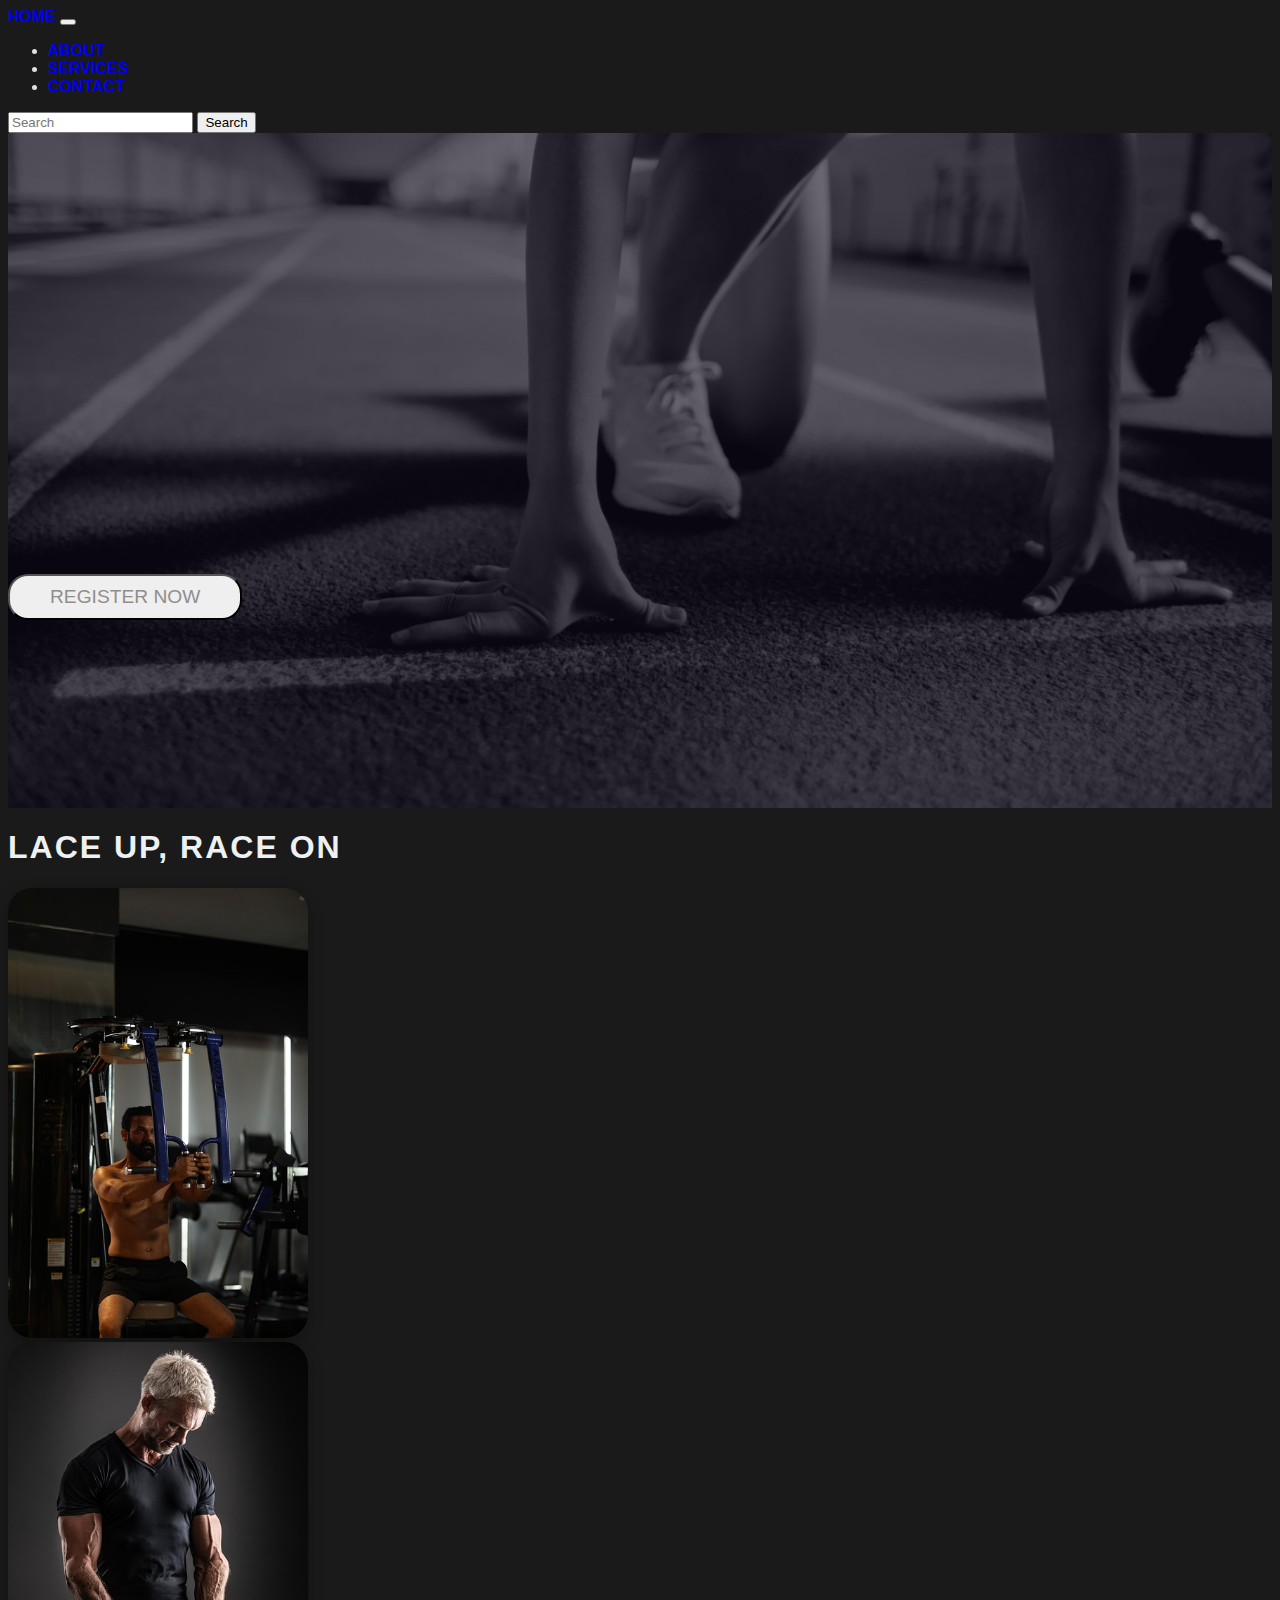
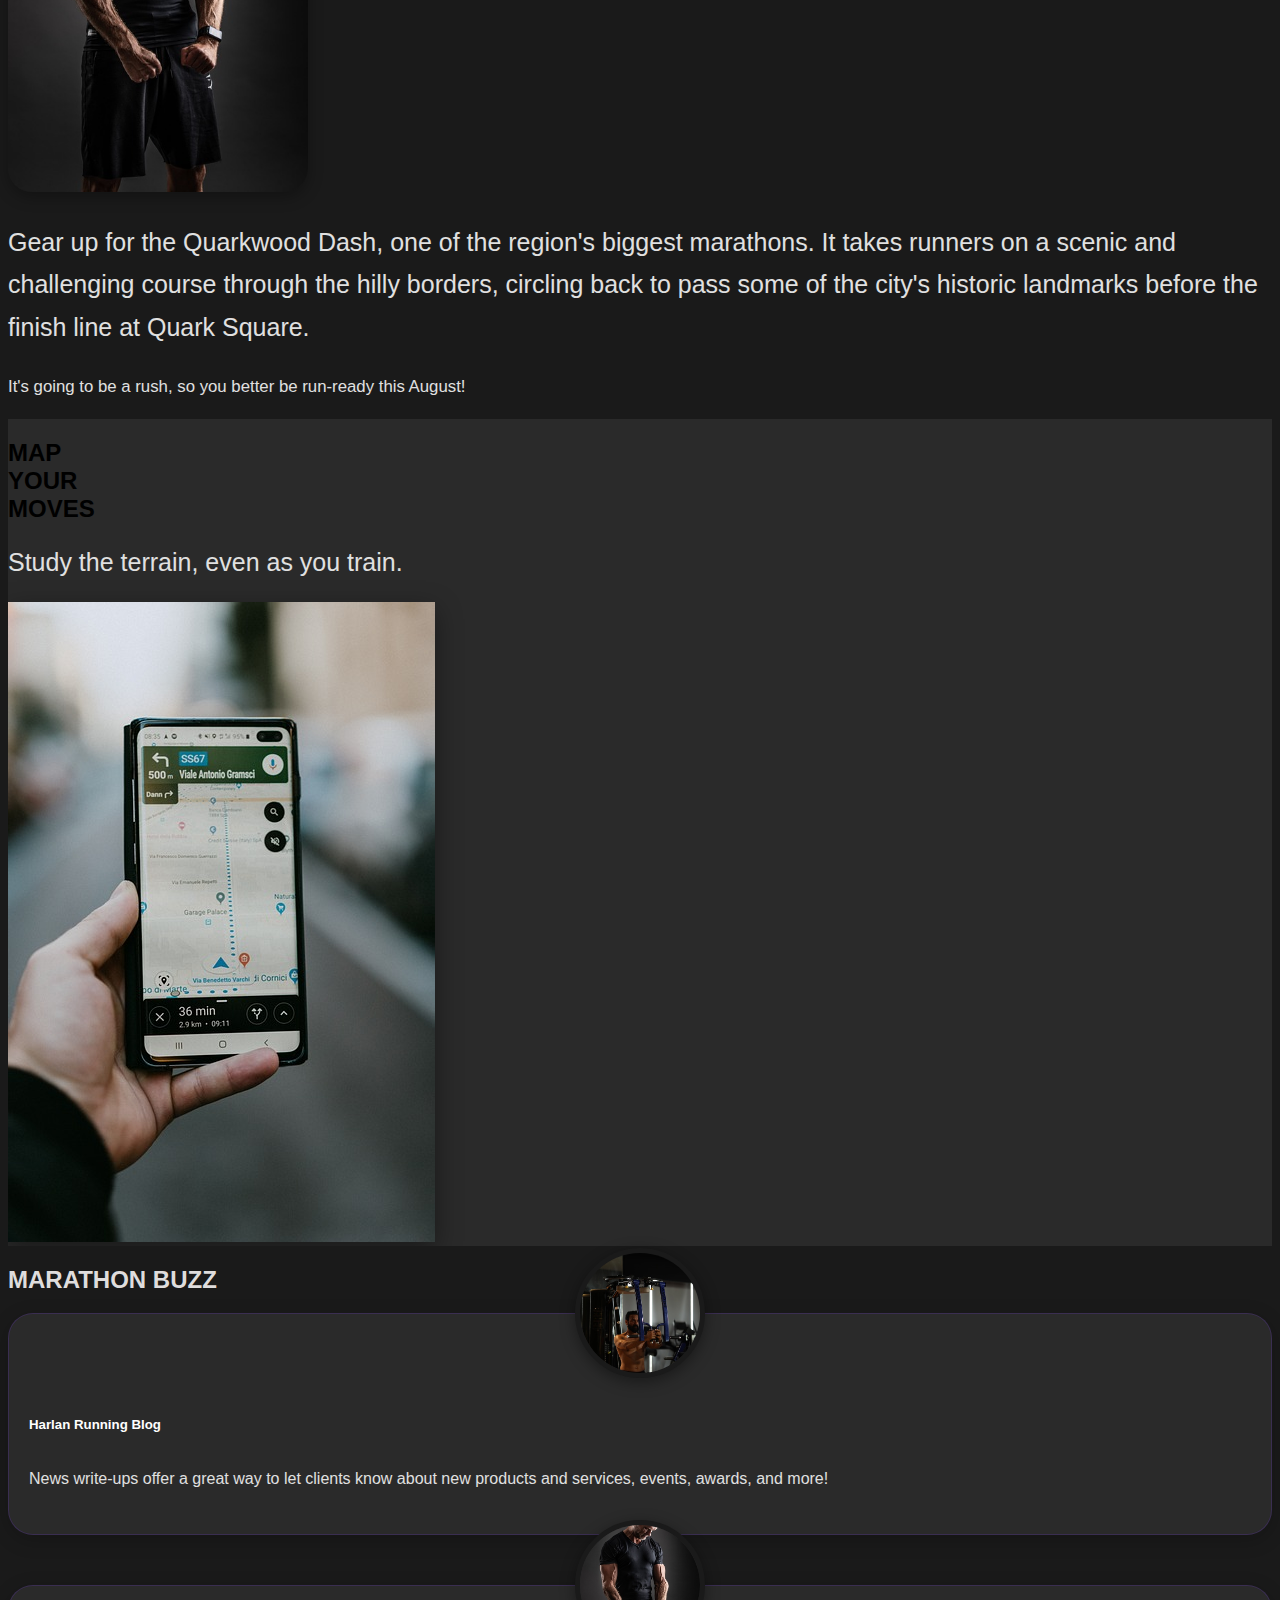
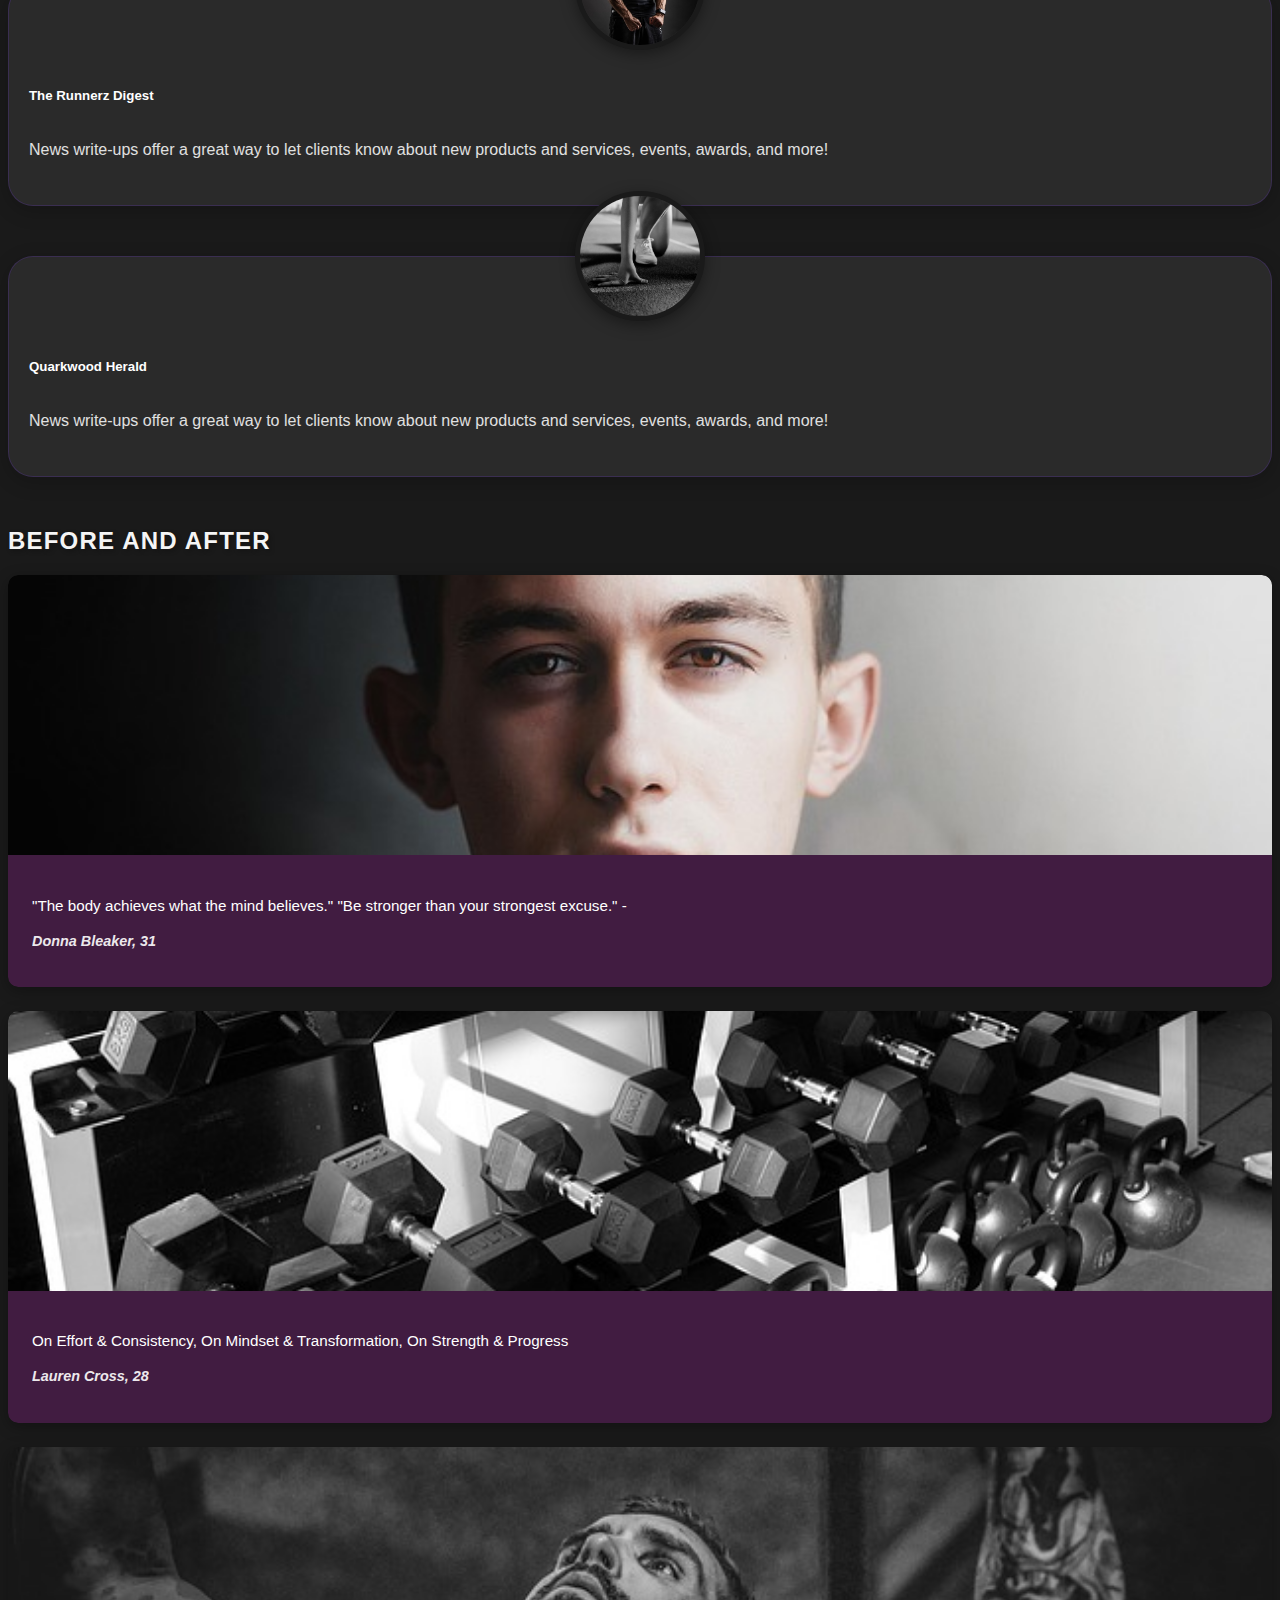
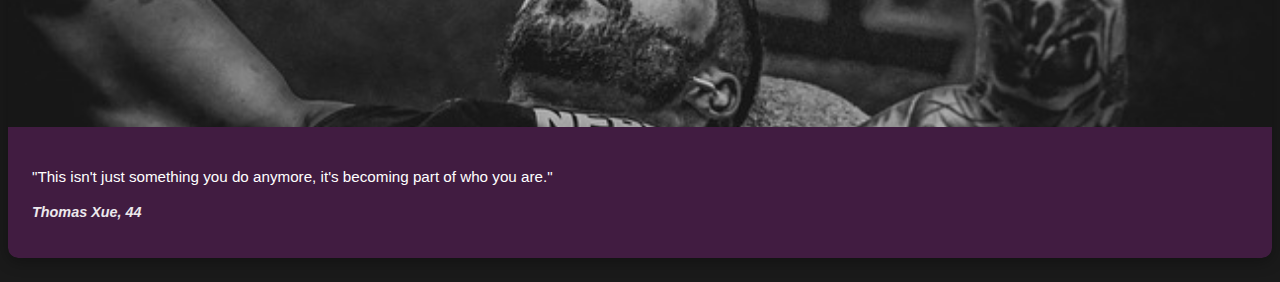
<file: index.html>
<!DOCTYPE html>
<html lang="en">
<head>
    <meta charset="UTF-8">
    <meta name="viewport" content="width=device-width, initial-scale=1.0">
    <title>The Quarkwood Dash - Animated</title>
    <!-- Bootstrap CSS -->
    <link href="https://cdn.jsdelivr.net/npm/bootstrap@5.3.2/dist/css/bootstrap.min.css" rel="stylesheet" integrity="sha384-T3c6CoIi6uLrA9TneNEoa7RxnatzjcDSCmG1MXxSR1GAsXEV/Dwwykc2MPK8M2HN" crossorigin="anonymous">
    <!-- Custom CSS -->
    <link rel="stylesheet" href="style.css">
</head>
<body>
    <nav class="navbar navbar-expand-lg navbar-dark bg-dark">
        <div class="container-fluid">
          <a class="navbar-brand" href="#"><b>HOME</b></a>
          <button class="navbar-toggler" type="button" data-bs-toggle="collapse" data-bs-target="#navbarSupportedContent" aria-controls="navbarSupportedContent" aria-expanded="false" aria-label="Toggle navigation">
            <span class="navbar-toggler-icon"></span>
          </button>
          <div class="collapse navbar-collapse" id="navbarSupportedContent">
            <ul class="navbar-nav me-auto mb-2 mb-lg-0">
              <li class="nav-item">
                <a class="nav-link active" aria-current="page" href="about.html"><b>ABOUT</b></a>
              </li>
              <li class="nav-item">
                <a class="nav-link" href="services.html"><b>SERVICES</b></a>
              </li>
            
              <li class="nav-item">
                <a class="nav-link active" href="contact.html" ><b>CONTACT</b></a>
              </li>
            </ul>
            <form class="d-flex">
              <input class="form-control me-2" type="search" placeholder="Search" aria-label="Search">
              <button class="btn btn-outline-success" type="submit">Search</button>
            </form>
          </div>
        </div>
      </nav>

    <section class="hero-section text-white d-flex align-items-center">
        <div class="container">
            <div class="row">
                <!-- Content Column: Adjust column size for different breakpoints -->
                <div class="col-lg-7 col-md-9">
                    <!-- Add animation classes to elements -->
                    <h3 class="event-title mb-3 fw-normal animate-on-load fade-in-up delay-1" style="font-size: 30px;color: azure;">THE QUARKWOOD DASH</h3>
                    <h1 class="main-title display-2 fw-bold mb-3 animate-on-load fade-in-up delay-2">ARE YOU<br>RUN-READY?</h1>
                    <p class="lead mb-1 fw-light animate-on-load fade-in-up delay-3">10th Annual City Marathon</p>
                    <p class="lead mb-4 fw-light animate-on-load fade-in-up delay-4">August 12, 2025</p>
                  <button class="hello">REGISTER NOW</button>
                                                                    <!-- Changed rounded-pill to rounded for original look -->
                </div>
            </div>
        </div>
    </section>

    <!-- Optional Section for testing scroll -->
    <!-- <section style="height: 100vh; background-color: #eee; padding: 50px;">
        <h2>Scroll down to see content below</h2>
    </section> -->


    <!-- Bootstrap JS (Optional, but often needed for other components) -->
    <script src="https://cdn.jsdelivr.net/npm/bootstrap@5.3.2/dist/js/bootstrap.bundle.min.js" integrity="sha384-C6RzsynM9kWDrMNeT87bh95OGNyZPhcTNXj1NW7RuBCsyN/o0jlpcV8Qyq46cDfL" crossorigin="anonymous"></script>
    <section class="race-section py-5">
      <div class="container">
          <!-- Heading -->
          <div class="row mb-4 mb-lg-5">
              <div class="col-12">
                   <!-- Apply animation directly to heading -->
                  <h1 class="display-4 fw-bold race-heading" data-aos="fade-down" style="color: rgb(238, 241, 241);">
                      LACE UP, RACE ON
                  </h1>
              </div>
          </div>
  
          <!-- Content Row -->
          <div class="row align-items-center gy-4 gy-lg-0">
              <!-- Image 1 Column -->
              <div class="col-12 col-md-6 col-lg-3 text-center" data-aos="fade-right" data-aos-delay="100">
                  <img src="gym1.jpg" class="img-fluid rounded-custom race-image" alt="Runner tying shoe laces">
                   <!-- Replace placeholder with your actual image path -->
                   <!-- Example: <img src="./images/lace-up.jpg" class="img-fluid rounded-custom race-image" alt="Runner tying shoe laces"> -->
              </div>
  
              <!-- Image 2 Column -->
              <div class="col-12 col-md-6 col-lg-3 text-center" data-aos="fade-up" data-aos-delay="200">
                  <img src="gym2.jpg" class="img-fluid rounded-custom race-image" alt="Runner in a race">
                   <!-- Replace placeholder with your actual image path -->
                   <!-- Example: <img src="./images/runner.jpg" class="img-fluid rounded-custom race-image" alt="Runner in a race"> -->
              </div>
  
              <!-- Text Column -->
              <div class="col-12 col-lg-6" data-aos="fade-left" data-aos-delay="300">
                  <div class="race-text ps-lg-4">
                      <p style="font-size: 25px;">Gear up for the Quarkwood Dash, one of the region's biggest marathons. It takes runners on a scenic and challenging course through the hilly borders, circling back to pass some of the city's historic landmarks before the finish line at Quark Square.</p>
                      <p class="mt-3">It's going to be a rush, so you better be run-ready this August!</p>
                  </div>
              </div>
          </div>
      </div>
  </section>
  <!-- new -->
    <!-- Map Section -->
    <section class="map-section bg-light py-5">
        <div class="container">
            <div class="row align-items-center g-4">
                <!-- Text Column -->
                <div class="col-lg-6 text-center text-lg-start">
                    <div class="text-content px-md-4">
                       <h2 class="display-4 fw-bold heading-blue mb-3" style="color: black;">MAP<br>YOUR<br>MOVES</h2>
                       <p class="lead text-secondary" style="font-size: 25px;">Study the terrain, even as you train.</p>
                    </div>
                </div>
                <!-- Image Column -->
                <div class="col-lg-6">
                    <img src="map.jpg" 
                         alt="Hands planning a route on a map with a smartphone and pen"
                         class="img-fluid rounded shadow-sm float-animation">
                         <!-- Applied img-fluid for responsiveness, added subtle styling and animation class -->
                </div>
            </div>
        </div>
    </section>
    <!-- second last section -->
    <section class="marathon-buzz py-5">
        <div class="container">
            <!-- Section Title -->
            <h2 class="section-title text-center display-5 fw-bold heading-blue mb-5 pb-4" style="color: rgb(223, 221, 221);">
                MARATHON BUZZ
            </h2>

            <!-- Card Row -->
            <div class="row justify-content-center g-5"> <!-- Added g-5 for more spacing -->

                <!-- Card 1 -->
                <div class="col-md-6 col-lg-4 d-flex"> <!-- Use d-flex to make cards same height if needed -->
                    <div class="buzz-card text-center w-100">
                         <img src="gym1.jpg" 
                              alt="Runner's feet on pavement"
                              class="buzz-card-img img-fluid">
                         <div class="buzz-card-content">
                             <h5 class="fw-bold mb-3 mt-2">Harlan Running Blog</h5>
                             <p class="text-secondary small mb-4 px-2">
                                 News write-ups offer a great way to let clients know about new products and services, events, awards, and more!
                             </p>
                             <a href="#" class="text-dark"><i class="bi bi-chevron-down fs-4"></i></a>
                         </div>
                    </div>
                </div>

                <!-- Card 2 -->
                <div class="col-md-6 col-lg-4 d-flex">
                    <div class="buzz-card text-center w-100">
                        <img src="gym2.jpg" 
                             alt="Runner in starting position"
                             class="buzz-card-img img-fluid">
                        <div class="buzz-card-content">
                            <h5 class="fw-bold mb-3 mt-2">The Runnerz Digest</h5>
                            <p class="text-secondary small mb-4 px-2">
                                News write-ups offer a great way to let clients know about new products and services, events, awards, and more!
                            </p>
                            <a href="#" class="text-dark"><i class="bi bi-chevron-down fs-4"></i></a>
                        </div>
                    </div>
                </div>

                <!-- Card 3 -->
                <div class="col-md-6 col-lg-4 d-flex">
                     <div class="buzz-card text-center w-100">
                        <img src="Blue and Grey Simple Dark Fitness Event Website (1).png" 
                             alt="Runner starting on a track"
                             class="buzz-card-img img-fluid">
                        <div class="buzz-card-content">
                            <h5 class="fw-bold mb-3 mt-2">Quarkwood Herald</h5>
                            <p class="text-secondary small mb-4 px-2">
                                News write-ups offer a great way to let clients know about new products and services, events, awards, and more!
                            </p>
                            <a href="#" class="text-dark"><i class="bi bi-chevron-down fs-4"></i></a>
                        </div>
                    </div>
                </div>

            </div> <!-- End Row -->
        </div> <!-- End Container -->
    </section>
     <!-- Testimonials Section -->
     <section class="testimonials-section bg-black text-white py-5">
        <div class="container">
            <!-- Section Title -->
            <h2 class="section-title-impact text-center display-4 fw-bold mb-5" style="color: rgb(245, 245, 245);">
                BEFORE AND AFTER
            </h2>

            <!-- Testimonials Row -->
            <div class="row justify-content-center g-4">

                <!-- Testimonial 1 -->
                <div class="col-md-6 col-lg-4">
                    <div class="testimonial-item">
                        <img src="new img 1.jpg" 
                             alt="Testimonial from Donna Bleaker"
                             class="img-fluid testimonial-img">
                        <div class="testimonial-content">
                            <p class="testimonial-text mb-3">
                                "The body achieves what the mind believes." 
                                "Be stronger than your strongest excuse." -
                            </p>
                            <p class="testimonial-author mb-0">
                                Donna Bleaker, 31
                            </p>
                        </div>
                    </div>
                </div>

                <!-- Testimonial 2 -->
                <div class="col-md-6 col-lg-4">
                    <div class="testimonial-item">
                        <img src="immgg2.jpg" 
                             alt="Testimonial from Lauren Cross"
                             class="img-fluid testimonial-img">
                        <div class="testimonial-content">
                             <p class="testimonial-text mb-3">
                                On Effort & Consistency,
                                On Mindset & Transformation,
                                On Strength & Progress

                            </p>
                            <p class="testimonial-author mb-0">
                                Lauren Cross, 28
                            </p>
                        </div>
                    </div>
                </div>

                <!-- Testimonial 3 -->
                <div class="col-md-6 col-lg-4">
                    <div class="testimonial-item">
                        <img src="imggg3.jpg" 
                             alt="Testimonial from Thomas Xue"
                             class="img-fluid testimonial-img">
                        <div class="testimonial-content">
                             <p class="testimonial-text mb-3">
                                "This isn't just something you do anymore, it's becoming part of who you are." 
                               
                            </p>
                            <p class="testimonial-author mb-0">
                                Thomas Xue, 44
                            </p>
                        </div>
                    </div>
                </div>

            </div> <!-- End Row -->
        </div> <!-- End Container -->
    </section>
    <!-- End Testimonials Section -->
</body>
</html>
</file>
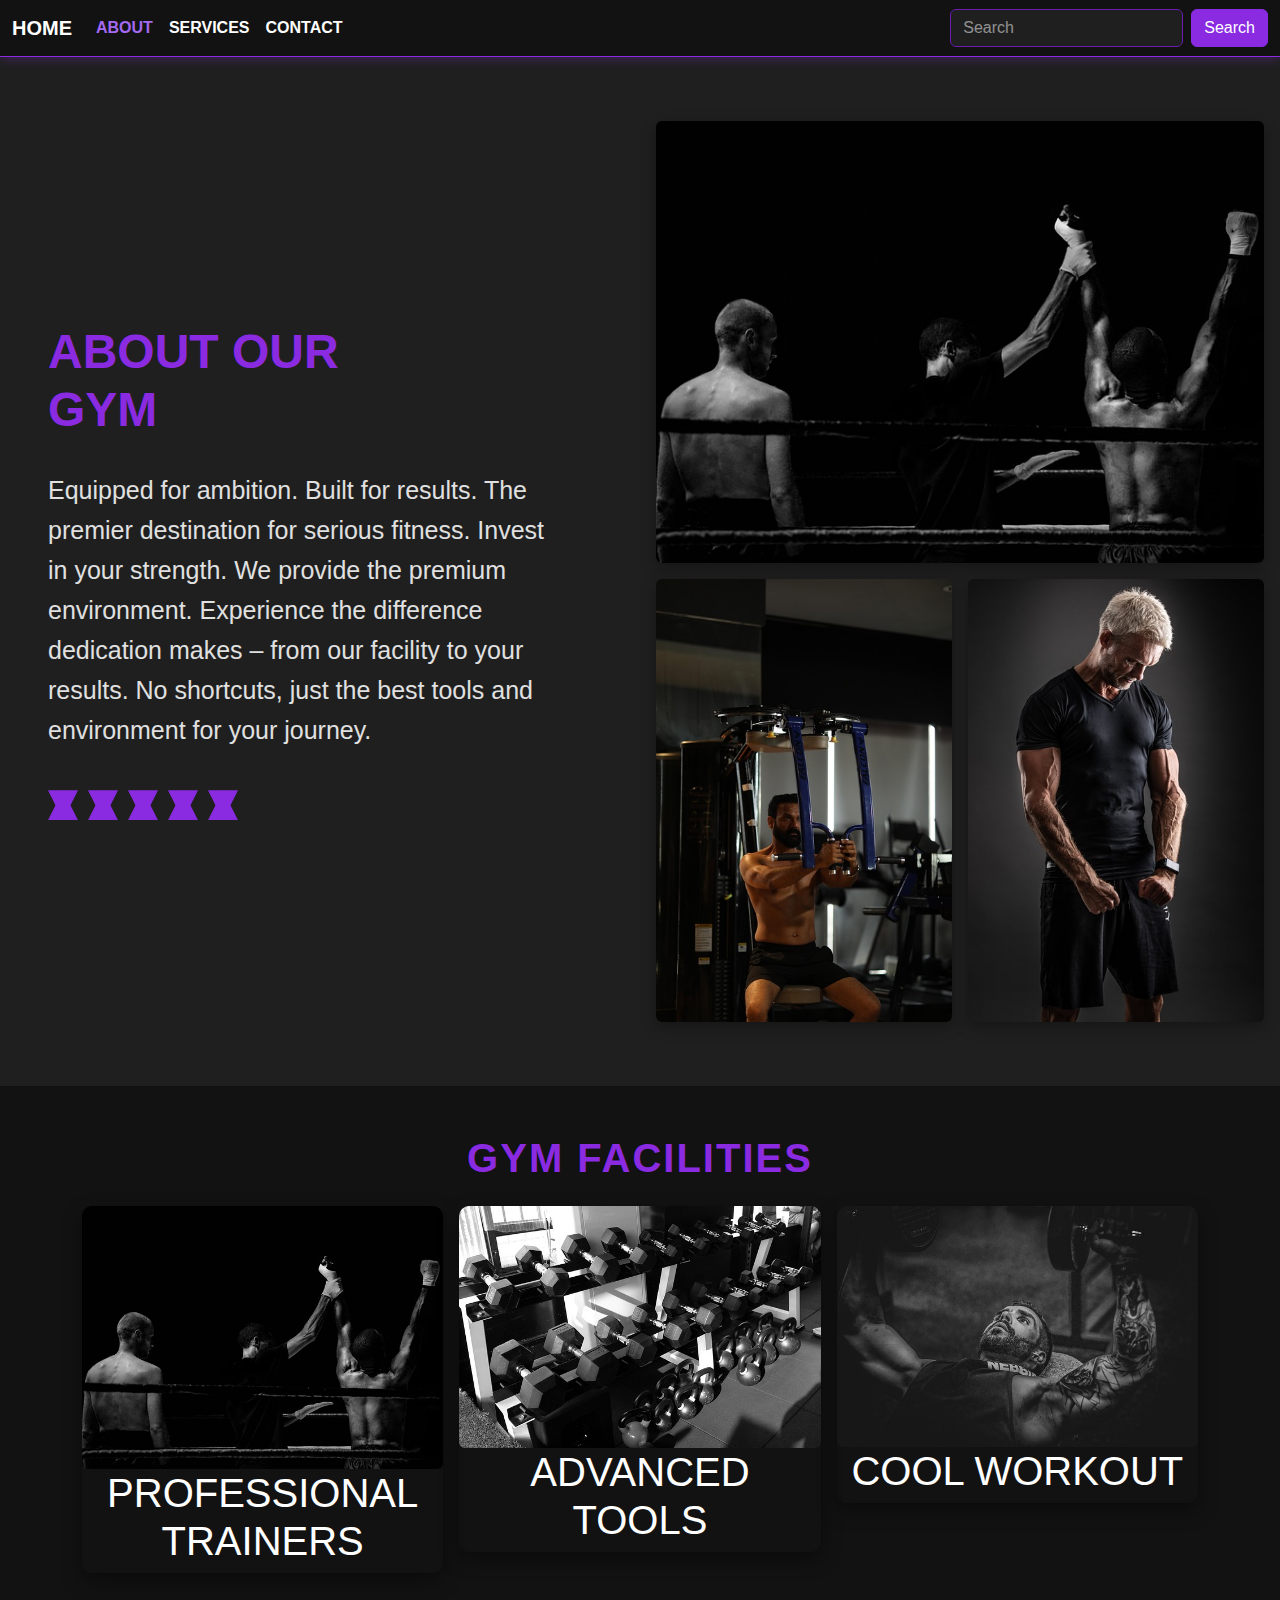
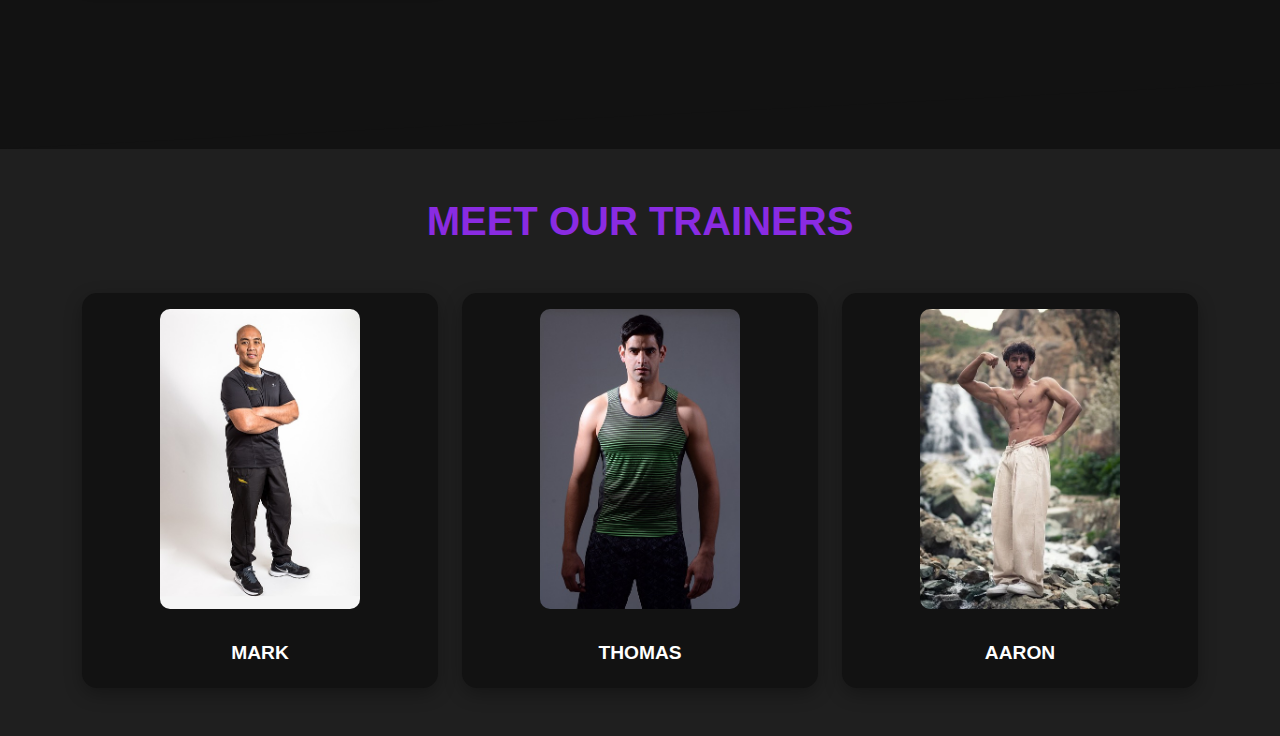
<file: about.html>
<!DOCTYPE html>
<html lang="en">
<head>
  <meta charset="UTF-8">
  <meta name="viewport" content="width=device-width, initial-scale=1">
  <title>About Our Gym - Purple Theme</title>
  <!-- Bootstrap 5 CSS -->
  <link href="https://cdn.jsdelivr.net/npm/bootstrap@5.3.2/dist/css/bootstrap.min.css" rel="stylesheet">
  <!-- Animate.css -->
  <link rel="stylesheet" href="https://cdnjs.cloudflare.com/ajax/libs/animate.css/4.1.1/animate.min.css"/>
  <!-- Custom CSS -->
  <link rel="stylesheet" href="about.css">
</head>
<body>
  <nav class="navbar navbar-expand-lg navbar-dark custom-navbar"> 
    <div class="container-fluid">
      <a class="navbar-brand fw-bold" href="#">HOME</a> 
      <button class="navbar-toggler" type="button" data-bs-toggle="collapse" data-bs-target="#navbarSupportedContent" aria-controls="navbarSupportedContent" aria-expanded="false" aria-label="Toggle navigation">
        <span class="navbar-toggler-icon"></span>
      </button>
      <div class="collapse navbar-collapse" id="navbarSupportedContent">
        <ul class="navbar-nav me-auto mb-2 mb-lg-0">
          <li class="nav-item">
            <a class="nav-link active fw-bold" aria-current="page" href="#">ABOUT</a> 
          </li>
          <li class="nav-item">
            <a class="nav-link fw-bold" href="#">SERVICES</a> 
          </li>
          <li class="nav-item">
            <a class="nav-link fw-bold" href="#">CONTACT</a> 
          </li>
        </ul>
        <form class="d-flex">
          <input class="form-control me-2 search-input" type="search" placeholder="Search" aria-label="Search"> 
          <button class="btn btn-search" type="submit">Search</button> 
        </form>
      </div>
    </div>
  </nav>

<section class="about-section py-5">
  <div class="container-fluid">
    <div class="row align-items-center"> 
      <!-- Left Column -->
      <div class="col-lg-6 text-white d-flex flex-column justify-content-center p-lg-5 p-4 animate__animated animate__fadeInLeft"> 
        <h2 class="display-5 fw-bold about-heading">ABOUT OUR <br>GYM</h2> 
        <p class="mt-4 about-text" style="font-size: 25px;"> 
            Equipped for ambition. Built for results.
            The premier destination for serious fitness.
            Invest in your strength. We provide the premium environment.
            Experience the difference dedication makes – from our facility to your results.
            No shortcuts, just the best tools and environment for your journey.
        </p>
        <div class="chevrons mt-4">
          <div class="chevron"></div>
          <div class="chevron"></div>
          <div class="chevron"></div>
          <div class="chevron"></div>
          <div class="chevron"></div>
        </div>
      </div>

      <!-- Right Column -->
      <div class="col-lg-6 p-3 animate__animated animate__fadeInRight">
        <div class="row g-3">
          <div class="col-12">
             
            <img src="img1.jpg" class="img-fluid rounded apply-float-animation" alt="Gym Image 1">
          </div>
          <div class="col-6">
            
            <img src="gym1.jpg" class="img-fluid rounded apply-float-animation" alt="Gym Image 2">
          </div>
          <div class="col-6">
             
            <img src="gym2.jpg" class="img-fluid rounded apply-float-animation" alt="Gym Image 3">
          </div>
        </div>
      </div>
    </div>
  </div>
</section>

<section class="gym-section text-white text-center">
    <div class="overlay py-5">
      <h2 class="section-title animate__animated animate__fadeInDown">GYM FACILITIES</h2>
      <div class="container mt-4">
        <div class="row g-3 justify-content-center"> 
          <div class="col-md-4">
           
            <div class="facility-img animate__animated animate__zoomIn apply-float-animation">
              <img src="img1.jpg" alt="Cardio Zone" class="img-fluid rounded"><h1>PROFESSIONAL TRAINERS</h1>
            </div>
          </div>
          <div class="col-md-4">
             
            <div class="facility-img animate__animated animate__zoomIn apply-float-animation" style="animation-delay: 0.3s;">
              <img src="immgg2.jpg" alt="Crossfit Zone" class="img-fluid rounded"><h1>ADVANCED TOOLS</h1>
            </div>
          </div>
          <div class="col-md-4">
             
            <div class="facility-img animate__animated animate__zoomIn apply-float-animation" style="animation-delay: 0.6s;">
              <img src="imggg3.jpg" alt="Weight Training" class="img-fluid rounded"><h1>COOL WORKOUT</h1>
            </div>
          </div>
        </div>
      </div>
    </div>
  </section>

  <section class="trainers-section py-5">
    <div class="container">
        <h2 class="section-title text-center mb-5 animate__animated animate__fadeInDown">MEET OUR TRAINERS</h2>

        <div class="row justify-content-center text-center g-4">

            <!-- Trainer 1 -->
            <div class="col-md-6 col-lg-4 animate__animated animate__fadeInUp">
                 
                <div class="trainer-card apply-float-animation">
                    <img src="trainer 1.jpg" alt="Trainer Olivia" class="img-fluid trainer-img mb-3">
                    <h4 class="trainer-name">MARK</h4>
                </div>
            </div>

            <!-- Trainer 2 -->
            <div class="col-md-6 col-lg-4 animate__animated animate__fadeInUp" style="animation-delay: 0.2s;">
                 
                 <div class="trainer-card apply-float-animation">
                    <img src="trainer2.jpg" alt="Trainer Thomas" class="img-fluid trainer-img mb-3">
                    <h4 class="trainer-name">THOMAS</h4>
                </div>
            </div>

            <!-- Trainer 3 -->
            <div class="col-md-6 col-lg-4 animate__animated animate__fadeInUp" style="animation-delay: 0.4s;">
                
                 <div class="trainer-card apply-float-animation">
                    <img src="trainer3.webp" alt="Trainer Aaron" class="img-fluid trainer-img mb-3">
                    <h4 class="trainer-name">AARON</h4>
                </div>
            </div>

        </div>
    </div>
</section>

<!-- Bootstrap JS -->
<script src="https://cdn.jsdelivr.net/npm/bootstrap@5.3.2/dist/js/bootstrap.bundle.min.js"></script>
</body>
</html>
</file>
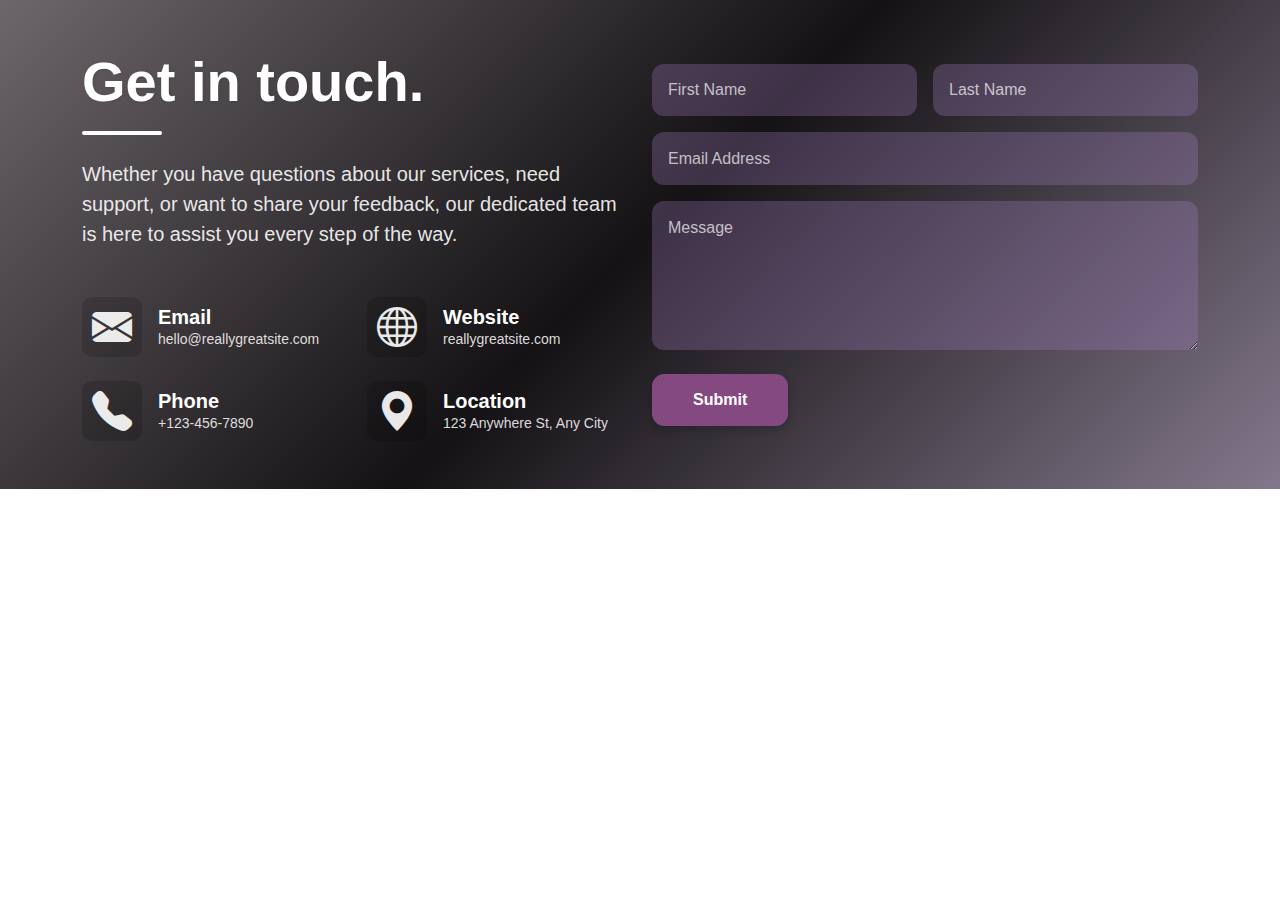
<file: contact.html>
<!DOCTYPE html>
<html lang="en">
<head>
    <meta charset="UTF-8">
    <meta name="viewport" content="width=device-width, initial-scale=1.0">
    <title>Contact Section</title>
    <!-- Bootstrap CSS -->
    <link href="https://cdn.jsdelivr.net/npm/bootstrap@5.3.3/dist/css/bootstrap.min.css" rel="stylesheet" integrity="sha384-QWTKZyjpPEjISv5WaRU9OFeRpok6YctnYmDr5pNlyT2bRjXh0JMhjY6hW+ALEwIH" crossorigin="anonymous">
    <!-- Bootstrap Icons -->
    <link rel="stylesheet" href="https://cdn.jsdelivr.net/npm/bootstrap-icons@1.11.3/font/bootstrap-icons.min.css">
    <!-- Custom CSS -->
    <link rel="stylesheet" href="contact.css">
</head>
<body>

    <section class="contact-section gradient-background py-5">
        <div class="container">
            <div class="row align-items-center gy-5">

                <!-- Left Column: Info -->
                <div class="col-lg-6 text-white text-center text-lg-start">
                    <h1 class="display-4 fw-bold mb-3 custom-heading">Get in touch.</h1>
                    <div class="heading-underline mb-4 mx-auto mx-lg-0"></div>
                    <p class="lead mb-5">
                        Whether you have questions about our services, need support, or want to share your feedback, our dedicated team is here to assist you every step of the way.
                    </p>

                    <div class="row gy-4 contact-info">
                        <div class="col-md-6 d-flex align-items-center justify-content-center justify-content-lg-start">
                            <i class="bi bi-envelope-fill icon me-3"></i>
                            <div>
                                <h5 class="mb-0">Email</h5>
                                <p class="mb-0 small">hello@reallygreatsite.com</p>
                            </div>
                        </div>
                        <div class="col-md-6 d-flex align-items-center justify-content-center justify-content-lg-start">
                            <i class="bi bi-globe icon me-3"></i>
                            <div>
                                <h5 class="mb-0">Website</h5>
                                <p class="mb-0 small">reallygreatsite.com</p>
                            </div>
                        </div>
                        <div class="col-md-6 d-flex align-items-center justify-content-center justify-content-lg-start">
                            <i class="bi bi-telephone-fill icon me-3"></i>
                            <div>
                                <h5 class="mb-0">Phone</h5>
                                <p class="mb-0 small">+123-456-7890</p>
                            </div>
                        </div>
                        <div class="col-md-6 d-flex align-items-center justify-content-center justify-content-lg-start">
                            <i class="bi bi-geo-alt-fill icon me-3"></i>
                            <div>
                                <h5 class="mb-0">Location</h5>
                                <p class="mb-0 small">123 Anywhere St, Any City</p>
                            </div>
                        </div>
                    </div>
                </div>

                <!-- Right Column: Form -->
                <div class="col-lg-6">
                    <form class="contact-form">
                        <div class="row g-3 mb-3">
                            <div class="col-md-6">
                                <input type="text" class="form-control" placeholder="First Name" aria-label="First Name" required>
                            </div>
                            <div class="col-md-6">
                                <input type="text" class="form-control" placeholder="Last Name" aria-label="Last Name" required>
                            </div>
                        </div>
                        <div class="mb-3">
                            <input type="email" class="form-control" placeholder="Email Address" aria-label="Email Address" required>
                        </div>
                        <div class="mb-4">
                            <textarea class="form-control" rows="5" placeholder="Message" aria-label="Message" required></textarea>
                        </div>
                        <div class="text-center text-lg-start">
                             <button type="submit" class="btn btn-submit">Submit</button>
                        </div>
                    </form>
                </div>

            </div>
        </div>
    </section>

    <!-- Bootstrap JS Bundle -->
    <script src="https://cdn.jsdelivr.net/npm/bootstrap@5.3.3/dist/js/bootstrap.bundle.min.js" integrity="sha384-YvpcrYf0tY3lHB60NNkmXc5s9fDVZLESaAA55NDzOxhy9GkcIdslK1eN7N6jIeHz" crossorigin="anonymous"></script>
</body>
</html>
</file>
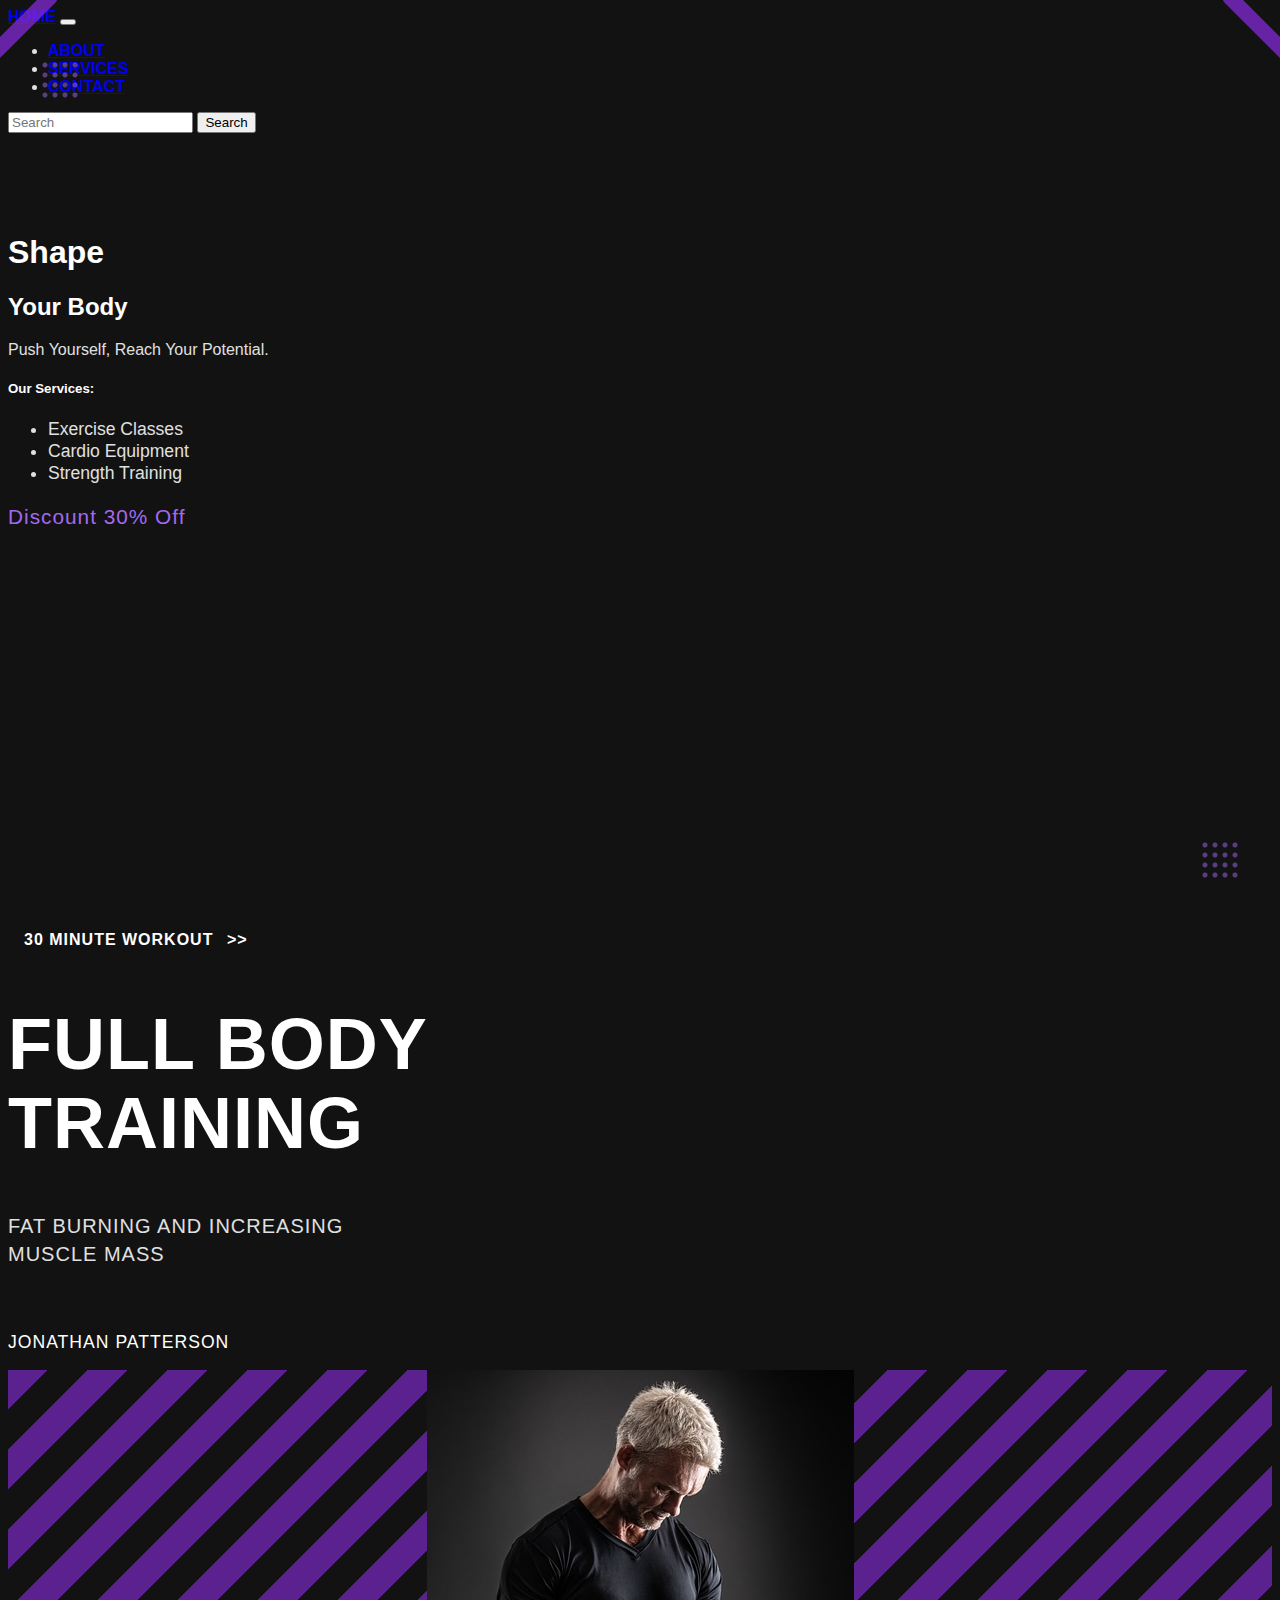
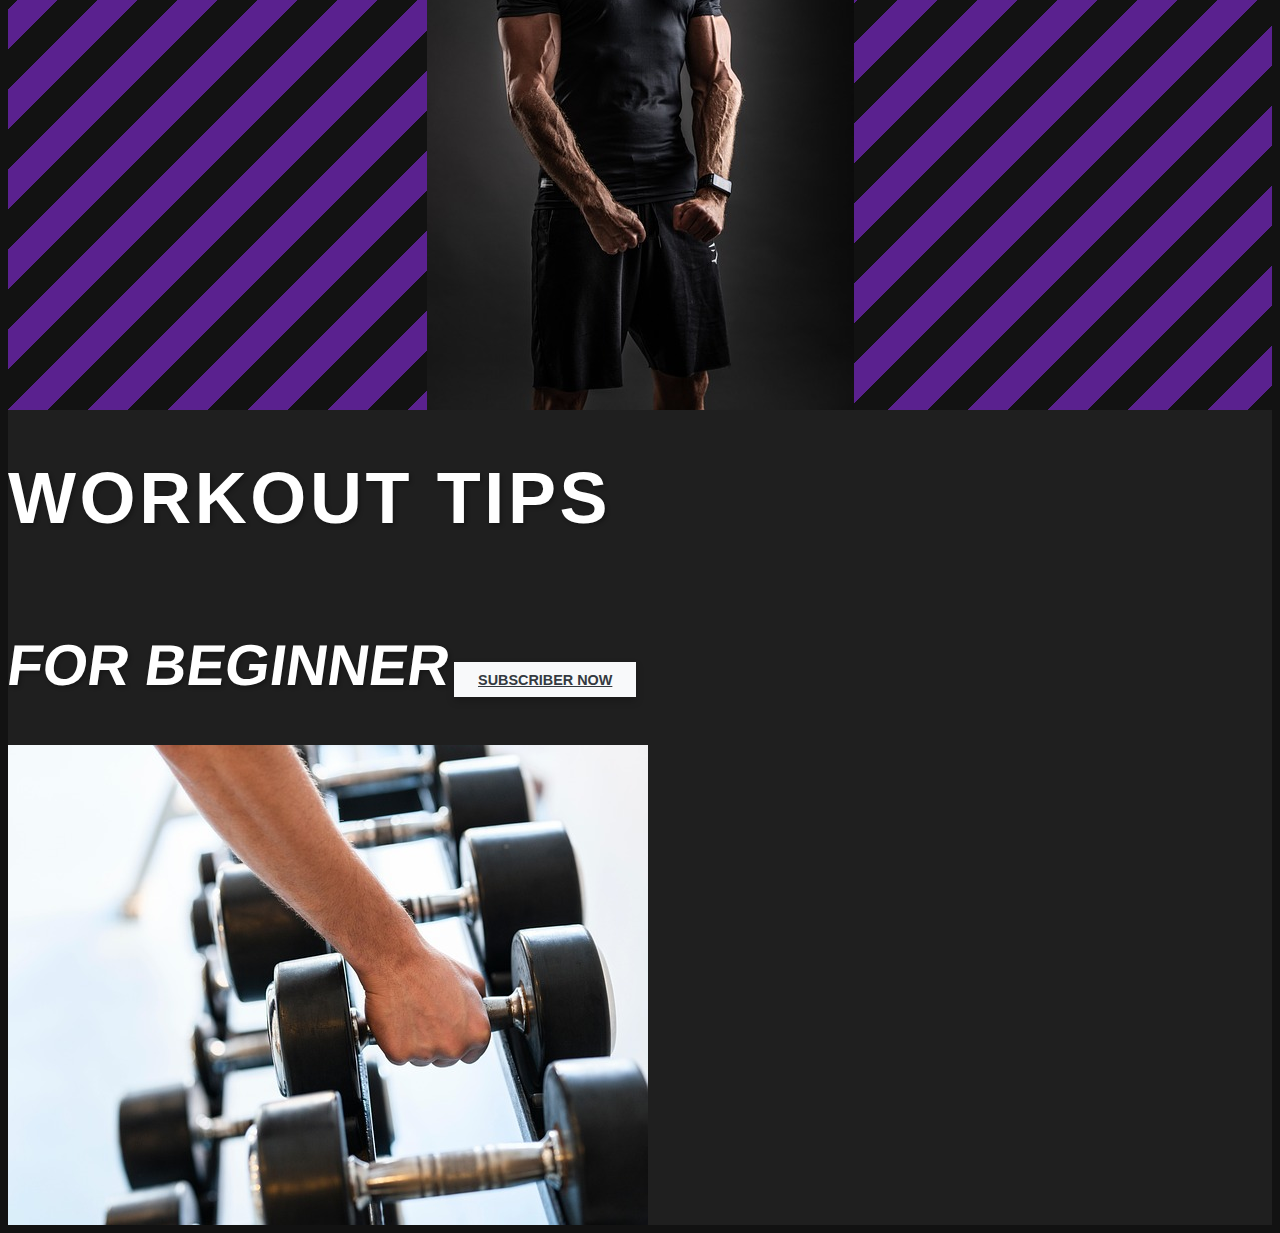
<file: services.html>
<!DOCTYPE html>
<html lang="en">
<head>
    <meta charset="UTF-8">
    <meta name="viewport" content="width=device-width, initial-scale=1.0">
    <title>Shape Your Body - Ingoude Company</title>
    <!-- Bootstrap CSS -->
    <link href="https://cdn.jsdelivr.net/npm/bootstrap@5.3.2/dist/css/bootstrap.min.css" rel="stylesheet" integrity="sha384-T3c6CoIi6uLrA9TneNEoa7RxnatzjcDSCmG1MXxSR1GAsXEV/Dwwykc2MPK8M2HN" crossorigin="anonymous">
    <!-- Font Awesome -->
    <link rel="stylesheet" href="https://cdnjs.cloudflare.com/ajax/libs/font-awesome/6.5.1/css/all.min.css" integrity="sha512-DTOQO9RWCH3ppGqcWaEA1BIZOC6xxalwEsw9c2QQeAIftl+Vegovlnee1c9QX4TctnWMn13TZye+giMm8e2LwA==" crossorigin="anonymous" referrerpolicy="no-referrer" />
    <!-- Custom CSS -->
    <link rel="stylesheet" href="services.css">
</head>
<body>
    <nav class="navbar navbar-expand-lg navbar-dark bg-dark">
        <div class="container-fluid">
          <a class="navbar-brand" href="#"><b>HOME</b></a>
          <button class="navbar-toggler" type="button" data-bs-toggle="collapse" data-bs-target="#navbarSupportedContent" aria-controls="navbarSupportedContent" aria-expanded="false" aria-label="Toggle navigation">
            <span class="navbar-toggler-icon"></span>
          </button>
          <div class="collapse navbar-collapse" id="navbarSupportedContent">
            <ul class="navbar-nav me-auto mb-2 mb-lg-0">
              <li class="nav-item">
                <a class="nav-link active" aria-current="page" href="about.html"><b>ABOUT</b></a>
              </li>
              <li class="nav-item">
                <a class="nav-link" href="services.html"><b>SERVICES</b></a>
              </li>
            
              <li class="nav-item">
                <a class="nav-link active" href="contact.html" ><b>CONTACT</b></a>
              </li>
            </ul>
            <form class="d-flex">
              <input class="form-control me-2" type="search" placeholder="Search" aria-label="Search">
              <button class="btn btn-outline-success" type="submit">Search</button>
            </form>
          </div>
        </div>
      </nav>

    <section class="fitness-promo position-relative overflow-hidden">
        <!-- Background Image/Texture (Optional) -->
        <!-- <div class="background-texture"></div> -->

        <!-- Green Circle Background Element -->
        <div class="green-circle"></div>

        <!-- Main Dumbbell Image -->
        
        <!-- Placeholder - Replace with your actual image path -->
        <!-- Smaller dumbbells could also be positioned absolutely or part of the main image -->

        <div class="container content-container position-relative">
            <div class="row align-items-center">
                <!-- Left Content Column -->
                <div class="col-lg-7 col-md-8 text-white content-left">
                    <!-- Logo -->
                    <div class="logo mb-4 d-flex align-items-center">
                       
                     
                    </div>

                    <!-- Headings -->
                    <h1 class="display-3 fw-bold text-uppercase">Shape</h1>
                    <h2 class="display-3 fw-bold text-uppercase text-primary-green mb-3">Your Body</h2>

                    <!-- Tagline -->
                    <p class="lead mb-4">Push Yourself, Reach Your Potential.</p>

                    <!-- Services -->
                    <div class="services mb-4">
                        <h5 class="fw-bold mb-3">Our Services:</h5>
                        <ul class="list-unstyled">
                            <li class="mb-2 d-flex align-items-center"><i class="fas fa-check-circle text-primary-green me-2"></i> Exercise Classes</li>
                            <li class="mb-2 d-flex align-items-center"><i class="fas fa-check-circle text-primary-green me-2"></i> Cardio Equipment</li>
                            <li class="d-flex align-items-center"><i class="fas fa-check-circle text-primary-green me-2"></i> Strength Training</li>
                        </ul>
                    </div>

                    <!-- Discount -->
                    <p class="discount fw-bold text-uppercase mb-4">Discount 30% Off</p>

                  

                <!-- Right Column (mainly for spacing/layout adjustment on large screens if needed) -->
                <!-- The image is positioned absolutely, so this column might seem empty -->
                <div class="col-lg-5 col-md-4">
                    <!-- Content can be added here if needed for layout, -->
                    <!-- but the primary visual is the absolutely positioned image -->
                </div>
            </div>
        </div>
    </section>
    <!-- workout section -->
     
    <section class="workout-section bg-black text-white">
        <div class="container-fluid p-0"> <!-- Fluid container, no padding -->
            <div class="row g-0 align-items-center"> <!-- No gutters, vertically align items -->

                <!-- Left Column (Text Content) -->
                <div class="col-md-7">
                    <div class="text-content p-4 p-lg-5 text-center text-md-start">
                        <div class="mb-3">
                            <span class="workout-tag bg-custom-red font-techno">
                                30 MINUTE  WORKOUT <span>>></span>
                            </span>
                        </div>
                        <h1 class="main-heading font-techno text-custom-red mb-3">
                            FULL BODY<br>TRAINING
                        </h1>
                        <p class="sub-heading font-techno mb-5">
                            FAT BURNING AND INCREASING<br>MUSCLE MASS
                        </p>
                        <p class="trainer-name font-techno fw-bold">
                            JONATHAN PATTERSON
                        </p>
                    </div>
                </div>

                <!-- Right Column (Image with Striped Background) -->
                <div class="col-md-5 right-column-bg">
                    <!-- Replace with your actual image URL -->
                    <img src="gym2.jpg"
                         alt="Fit man Jonathan Patterson giving thumbs up"
                         class="img-fluid workout-image">
                </div>

            </div>
        </div>
    </section>
    <!-- new section -->
    <section class="workout-banner position-relative overflow-hidden">
        <div class="container content-container py-5">
            <div class="row align-items-center min-vh-50"> <!-- min-vh-50 ensures some height -->
    
                <!-- Text and Button Column -->
                <div class="col-lg-6 col-md-7 text-center text-md-start mb-4 mb-md-0 z-1">
                    <h1 class="text-white fw-bolder workout-title animate__animated animate__fadeInLeft">WORKOUT TIPS</h1>
                    <h2 class="text-custom-blue fw-bolder beginner-title animate__animated animate__fadeInLeft animate__delay-0.5s">FOR BEGINNER</h2>
    
                    <a href="#" class="btn btn-light rounded-0 mt-4 subscriber-button animate__animated animate__fadeInUp animate__delay-1s">
                        SUBSCRIBER NOW
                        <i class="bi bi-bell-fill text-custom-blue ms-2"></i>
                    </a>
                </div>
    
                <!-- Image Column -->
                <div class="col-lg-6 col-md-5 d-flex justify-content-center justify-content-md-end position-relative">
                     <!-- Image is positioned absolutely on larger screens for potential overlap -->
                    <img src="dumbell.jpg" alt="Woman after workout" class="workout-image img-fluid animate__animated animate__fadeInRight">
                </div>
            </div>
        </div>
    
        <!-- Decorative Elements -->
        <div class="decorative-dots top-left animate__animated animate__fadeIn animate__delay-1.5s"></div>
        <div class="decorative-dots bottom-right animate__animated animate__fadeIn animate__delay-1.5s"></div>
        <div class="decorative-line top-left-diag animate__animated animate__fadeIn animate__delay-1.5s"></div>
        <div class="decorative-line top-right-diag animate__animated animate__fadeIn animate__delay-1.5s"></div>
         <!-- Simple background streaks simulation -->
        <div class="streak streak-blue"></div>
        <div class="streak streak-gold"></div>
    </section>


    <!-- Bootstrap JS Bundle -->
    <script src="https://cdn.jsdelivr.net/npm/bootstrap@5.3.2/dist/js/bootstrap.bundle.min.js" integrity="sha384-C6RzsynM9kWDrMNeT87bh95OGNyZPhcTNXj1NW7RuBCsyN/o0jlpcV8Qyq46cDfL" crossorigin="anonymous"></script>
</body>
</html>
</file>
<file: style.css>
/* --- Base & Variables --- */
:root {
  --bg-color: #1a1a1a; /* Dark background */
  --primary-purple: #533688; /* Main purple */
  --light-purple: #a47cf8; /* Lighter purple for hover/accents */
  --dark-purple: #5a2ab8; /* Darker purple */
  --card-bg: #2a2a2a; /* Slightly lighter card background */
  --text-color: #e0e0e0; /* Light grey text */
  --heading-color: #ffffff; /* White headings */
  --purple-glow: rgba(126, 63, 242, 0.3); /* Purple shadow/glow */
}

body {
  background-color: var(--bg-color);
  color: var(--text-color);
  font-family: sans-serif; /* Basic font, adjust if needed */
  overflow-x: hidden; /* Prevent horizontal scroll issues */
}
.hello{
  padding: 10px 40px;
  font-size: larger;
 color: rgb(145, 141, 141);
 border-radius: 20px;
}
.hello:hover{
  color: rgb(255, 255, 255);
  background-color: #2e1758;
  border: none;
}

h1, h2, h3, h4, h5, h6 {
    color: var(--heading-color);
}

/* --- Reusable Floating Animation --- */
@keyframes float {
  0% {
    transform: translateY(0px);
  }
  50% {
    transform: translateY(-8px); /* Adjust float height */
  }
  100% {
    transform: translateY(0px);
  }
}

.apply-float-animation {
  animation: float 6s ease-in-out infinite; /* Slower, smoother animation */
}

/* --- Navbar --- */
.custom-navbar {
  background-color: var(--bg-color) !important; /* Override Bootstrap */
  border-bottom: 1px solid var(--primary-purple);
  box-shadow: 0 2px 10px rgba(126, 63, 242, 0.2);
}

.custom-navbar .navbar-brand,
.custom-navbar .nav-link {
  color: var(--heading-color) !important;
  transition: color 0.3s ease;
}

.custom-navbar .nav-link:hover,
.custom-navbar .navbar-brand:hover {
  color: var(--light-purple) !important;
}

.custom-navbar .navbar-toggler {
    border-color: rgba(126, 63, 242, 0.5);
}
.custom-navbar .navbar-toggler-icon {
    background-image: url("data:image/svg+xml,%3csvg xmlns='http://www.w3.org/2000/svg' viewBox='0 0 30 30'%3e%3cpath stroke='rgba%28164, 124, 248, 0.8%29' stroke-linecap='round' stroke-miterlimit='10' stroke-width='2' d='M4 7h22M4 15h22M4 23h22'/%3e%3c/svg%3e");
}

.search-input {
    background-color: var(--card-bg);
    border: 1px solid var(--dark-purple);
    color: var(--text-color);
}
.search-input::placeholder {
    color: rgba(224, 224, 224, 0.6);
}
.search-input:focus {
    background-color: var(--card-bg);
    border-color: var(--light-purple);
    box-shadow: 0 0 0 0.25rem var(--purple-glow);
    color: var(--text-color);
}

.btn-search {
    background-color: var(--primary-purple);
    border-color: var(--primary-purple);
    color: var(--heading-color);
    transition: background-color 0.3s ease, border-color 0.3s ease;
}
.btn-search:hover {
    background-color: var(--light-purple);
    border-color: var(--light-purple);
    color: var(--heading-color);
}


/* --- Hero Section --- */
.hero-section {
  /* Keep your background image */
  background-image: url(Blue\ and\ Grey\ Simple\ Dark\ Fitness\ Event\ Website\ \(1\).png);
  background-size: cover;
  background-position: center 60%;
  background-repeat: no-repeat;
  min-height: 75vh;
  position: relative;
  display: flex;
  align-items: center;
  /* Removed filter: grayscale - assuming you want color */
}

.hero-section::before {
  content: '';
  position: absolute;
  top: 0;
  left: 0;
  right: 0;
  bottom: 0;
  /* Slightly stronger overlay, maybe purple tinted? */
  background-color: rgba(15, 10, 30, 0.6); /* Dark purple overlay */
  z-index: 1;
}

.hero-section .container {
  position: relative;
  z-index: 2;
}

.hero-section .event-title {
  font-size: 1rem;
  letter-spacing: 1px;
  color: var(--light-purple); /* Use light purple for subtitle */
}

.hero-section .main-title {
  line-height: 1.1;
  color: var(--heading-color); /* Ensure white heading */
}
.hero-section .lead {
    color: var(--text-color); /* Ensure light text */
}

.btn-register {
  padding: 12px 45px; /* Slightly larger padding */
  border-radius: 30px; /* Rounded pill */
  font-size: 1.1rem; /* Slightly larger font */
  font-weight: bold;
  background-color: var(--primary-purple);
  color: var(--heading-color);
  border: none;
  transition: background-color 0.3s ease, transform 0.3s ease, box-shadow 0.3s ease;
  box-shadow: 0 4px 15px rgba(126, 63, 242, 0.3);
}

.btn-register:hover {
  background-color: var(--light-purple);
  color: var(--heading-color);
  transform: translateY(-3px);
  box-shadow: 0 8px 20px rgba(164, 124, 248, 0.4);
}

/* --- Load Animations (Keep As Is) --- */
@keyframes fadeInUp {
  from { opacity: 0; transform: translateY(20px); }
  to { opacity: 1; transform: translateY(0); }
}
@keyframes fadeIn {
  from { opacity: 0; }
  to { opacity: 1; }
}
.animate-on-load {
  opacity: 0;
  animation-duration: 0.8s;
  animation-timing-function: ease-out;
  animation-fill-mode: forwards;
}
.animate-on-load.fade-in-up { animation-name: fadeInUp; }
.animate-on-load.fade-in { animation-name: fadeIn; }
.animate-on-load.delay-1 { animation-delay: 0.2s; }
.animate-on-load.delay-2 { animation-delay: 0.4s; }
.animate-on-load.delay-3 { animation-delay: 0.6s; }
.animate-on-load.delay-4 { animation-delay: 0.7s; }
.animate-on-load.delay-5 { animation-delay: 0.9s; }

/* --- Race Section --- */
.race-section {
   background-color: var(--bg-color); /* Ensure dark background */
}

.race-heading {
  color: var(--primary-purple); /* Purple heading */
  letter-spacing: 2px;
}

.rounded-custom {
  border-radius: 1.5rem;
  box-shadow: 0 5px 15px rgba(0, 0, 0, 0.3);
  /* Removed grayscale filter, add back if needed */
  /* filter: grayscale(100%); */
}

.race-image {
  max-height: 450px;
  width: auto;
  max-width: 100%;
  object-fit: cover;
   /* Float animation applied via class in HTML */
}

.race-text {
  font-size: 1.05rem; /* Slightly larger text */
  color: var(--text-color);
  line-height: 1.7;
}

/* --- Map Section --- */
.map-section {
  background-color: var(--card-bg); /* Slightly lighter dark background */
  overflow: hidden;
}

.map-heading {
  color: var(--primary-purple);
  line-height: 1.1;
}

.map-subheading {
    color: var(--text-color);
    font-size: 1.2rem;
}

/* Floating animation for map image (already defined) */
.float-animation {
  animation: float 6s ease-in-out infinite; /* Match duration */
}

.map-section img {
    box-shadow: 0 8px 25px rgba(0, 0, 0, 0.4);
    /* Remove grayscale if you want color */
    /* filter: grayscale(100%); */
}

/* --- Marathon Buzz Section --- */
.marathon-buzz {
  background-color: var(--bg-color); /* Dark background */
}

.buzz-heading {
  color: var(--primary-purple);
  letter-spacing: 0.1em;
}

.buzz-card {
  position: relative;
  margin-bottom: 50px;
  /* Float animation applied via class in HTML */
}

.buzz-card-img {
  width: 120px;
  height: 120px;
  border-radius: 50%;
  object-fit: cover;
  border: 5px solid var(--bg-color); /* Border matches background */
  background-color: var(--card-bg); /* Fallback bg */
  box-shadow: 0 4px 15px rgba(0, 0, 0, 0.4);
  /* Removed grayscale filter */
  position: absolute;
  top: 0;
  left: 50%;
  transform: translate(-50%, -50%);
  z-index: 2;
}

.buzz-card-content {
  background-color: var(--card-bg); /* Dark card background */
  border-radius: 25px;
  padding: 80px 20px 30px 20px;
  box-shadow: 0 5px 20px rgba(0, 0, 0, 0.2);
  position: relative;
  z-index: 1;
  height: 100%;
  display: flex;
  flex-direction: column;
  justify-content: space-between;
  transition: transform 0.3s ease-in-out, box-shadow 0.3s ease-in-out;
  border: 1px solid rgba(126, 63, 242, 0.2); /* Subtle purple border */
}

.buzz-card:hover .buzz-card-content {
  transform: translateY(-8px);
  box-shadow: 0 12px 30px var(--purple-glow); /* Purple glow on hover */
  border-color: rgba(164, 124, 248, 0.4);
}

.buzz-card-content h5 {
  color: var(--heading-color); /* White title */
}
.buzz-card-content p {
    color: var(--text-color); /* Lighter text */
}

.buzz-icon-link i {
    color: var(--primary-purple);
    transition: color 0.3s ease;
}
.buzz-icon-link:hover i {
    color: var(--light-purple);
}

/* --- Testimonials Section --- */
.testimonials-section {
   background-color: var(--bg-color); /* Dark background */
   color: var(--text-color); /* Ensure text is light */
}

.section-title-impact {
  color: var(--primary-purple); /* Purple title */
  font-family: 'Anton', sans-serif; /* Example impactful font */
  letter-spacing: 0.05em;
  text-shadow: 2px 2px 5px rgba(0, 0, 0, 0.3);
}

.testimonial-item {
  margin-bottom: 1.5rem;
  overflow: hidden;
  box-shadow: 0 4px 15px rgba(0, 0, 0, 0.3);
  border-radius: 10px; /* Add slight rounding */
  /* Float animation applied via class in HTML */
   transition: transform 0.3s ease-in-out, box-shadow 0.3s ease-in-out; /* Add transition for hover */
}

.testimonial-img {
  display: block;
  width: 100%;
  height: 280px; /* Fixed height */
  object-fit: cover; /* Cover the area */
  border-top-left-radius: 10px; /* Match rounding */
  border-top-right-radius: 10px;
  /* filter: grayscale(100%); /* Optional: Keep images B&W */
}

.testimonial-content {
  background-color: rgb(65, 28, 65); /* Purple background for content */
  color: var(--heading-color); /* White text on purple */
  padding: 1.5rem;
  border-bottom-left-radius: 10px; /* Match rounding */
  border-bottom-right-radius: 10px;
}

.testimonial-text {
  font-size: 0.95rem;
  line-height: 1.5;
}

.testimonial-author {
  font-weight: bold;
  font-size: 0.9rem;
  font-style: italic;
  opacity: 0.9;
}

.testimonial-item:hover {
  transform: translateY(-8px); /* Lift card slightly on hover */
  box-shadow: 0 12px 30px var(--purple-glow); /* Purple glow/shadow */
}


/* --- Responsive Adjustments --- */
@media (max-width: 767.98px) {
  .hero-section {
      min-height: 65vh;
      text-align: center;
      background-position: center center;
  }
  .hero-section .row { justify-content: center; }
   .hero-section .main-title { font-size: 2.5rem; }
   .hero-section .lead { font-size: 1rem; }
   .btn-register {
       margin-left: auto;
       margin-right: auto;
       display: block;
       width: fit-content;
       padding: 10px 35px;
       font-size: 1rem;
  }
  .race-heading, .map-heading, .buzz-heading, .section-title-impact {
      font-size: 2.2rem; /* Smaller headings */
  }
  .race-text { text-align: center; padding-left: 0; margin-top: 1.5rem; }
  .map-section .text-content { text-align: center; }
  .map-heading { line-height: 1.2;}
  .buzz-card { margin-bottom: 60px; }
  .testimonial-img { height: 240px; }
}

@media (max-width: 575.98px) {
   .hero-section { min-height: 75vh; }
  .hero-section .main-title { font-size: 2rem; }
}

/* Optional: Reduced motion preference */
@media (prefers-reduced-motion: reduce) {
  .animate-on-load,
  .apply-float-animation,
  .float-animation {
    animation: none !important; /* Disable animations */
    opacity: 1; /* Ensure visibility */
    transform: none !important; /* Reset transforms */
  }
  .btn-register:hover,
  .buzz-card:hover .buzz-card-content,
  .testimonial-item:hover {
    transform: none !important; /* Disable hover transforms */
  }
}
</file>
<file: about.css>
/* --- Base & Variables --- */
:root {
  --bg-color: #121212; /* Very dark grey/black */
  --primary-purple: #8a2be2; /* Blue Violet - Example Purple */
  --light-purple: #a369f0;
  --dark-purple: #6a1eab;
  --card-bg: #1f1f1f; /* Slightly lighter dark for cards/sections */
  --text-color: #e0e0e0;
  --heading-color: #ffffff;
  --purple-glow: rgba(138, 43, 226, 0.3);
}

body {
  margin: 0;
  font-family: 'Segoe UI', Tahoma, Geneva, Verdana, sans-serif;
  background-color: var(--bg-color);
  color: var(--text-color);
  overflow-x: hidden; /* Prevent horizontal scroll */
}

h1, h2, h3, h4, h5, h6 {
    color: var(--heading-color); /* Default heading color */
}

/* --- Reusable Floating Animation --- */
@keyframes float {
  0% {
    transform: translateY(0px);
  }
  50% {
    transform: translateY(-8px); /* Adjust float height */
  }
  100% {
    transform: translateY(0px);
  }
}

.apply-float-animation {
  animation: float 6s ease-in-out infinite; /* Slower, smoother animation */
}

/* --- Navbar --- */
.custom-navbar {
  background-color: var(--bg-color) !important; /* Override Bootstrap */
  border-bottom: 1px solid var(--primary-purple);
  box-shadow: 0 2px 10px var(--purple-glow);
}

.custom-navbar .navbar-brand,
.custom-navbar .nav-link {
  color: var(--heading-color) !important;
  transition: color 0.3s ease;
}

.custom-navbar .nav-link:hover,
.custom-navbar .navbar-brand:hover {
  color: var(--light-purple) !important;
}
.custom-navbar .nav-link.active {
    color: var(--light-purple) !important; /* Active link color */
}

.custom-navbar .navbar-toggler {
    border-color: rgba(138, 43, 226, 0.5); /* Purple border */
}
.custom-navbar .navbar-toggler-icon {
    background-image: url("data:image/svg+xml,%3csvg xmlns='http://www.w3.org/2000/svg' viewBox='0 0 30 30'%3e%3cpath stroke='rgba%28163, 105, 240, 0.8%29' stroke-linecap='round' stroke-miterlimit='10' stroke-width='2' d='M4 7h22M4 15h22M4 23h22'/%3e%3c/svg%3e"); /* Purple icon */
}

.search-input {
    background-color: var(--card-bg);
    border: 1px solid var(--dark-purple);
    color: var(--text-color);
}
.search-input::placeholder {
    color: rgba(224, 224, 224, 0.6);
}
.search-input:focus {
    background-color: var(--card-bg);
    border-color: var(--light-purple);
    box-shadow: 0 0 0 0.25rem var(--purple-glow);
    color: var(--text-color);
}

.btn-search {
    background-color: var(--primary-purple);
    border-color: var(--primary-purple);
    color: var(--heading-color);
    transition: background-color 0.3s ease, border-color 0.3s ease;
}
.btn-search:hover {
    background-color: var(--light-purple);
    border-color: var(--light-purple);
    color: var(--heading-color);
}


/* --- About Section --- */
.about-section {
  background-color: var(--card-bg); /* Slightly lighter dark background */
  /* color: var(--text-color); // Already set by body */
}

.about-heading {
    color: var(--primary-purple); /* Purple heading */
}

.about-text {
  max-width: 500px;
  font-size: 1rem;
  line-height: 1.6;
  color: var(--text-color); /* Ensure text color */
}

.about-section img {
    box-shadow: 0 5px 15px rgba(0, 0, 0, 0.3); /* Add shadow to images */
    /* Floating animation applied via class in HTML */
}

.chevrons {
  display: flex;
  gap: 10px;
}

.chevron {
  width: 30px;
  height: 30px;
  background-color: var(--primary-purple); /* Purple chevrons */
  clip-path: polygon(100% 0%, 75% 50%, 100% 100%, 0% 100%, 25% 50%, 0% 0%);
  transition: transform 0.3s ease-in-out, background-color 0.3s ease;
}

.chevron:hover {
  transform: scale(1.1);
  background-color: var(--light-purple); /* Lighter purple on hover */
}

/* --- Gym Facilities Section --- */
.gym-section {
  /* background-color: var(--dark-purple); // Can use dark purple or keep black */
   background-color: var(--bg-color); /* Keeping it black */
  clip-path: polygon(0 0, 100% 0, 100% 90%, 0 100%); /* Adjusted clip path slightly */
  position: relative;
  overflow: visible; /* Allow floating elements to slightly overflow if needed */
  padding-bottom: 10%; /* Add padding to compensate for clip-path cut */
}

/* Add overlay if needed, e.g., for a subtle gradient or color tint
.gym-section .overlay {
    background: rgba(18, 18, 18, 0.8); // Example overlay
    padding-top: 5rem;
    padding-bottom: 5rem;
} */

.gym-section .section-title {
  font-size: 2.5rem;
  font-weight: bold;
  letter-spacing: 2px;
  color: var(--primary-purple); /* Purple title */
  /* Keep existing animation class in HTML */
}

.facility-img {
  overflow: hidden;
  border-radius: 10px;
  box-shadow: 0 8px 20px rgba(0, 0, 0, 0.4);
  /* Keep existing animation class + float animation applied via class in HTML */
}

.facility-img img {
  transition: transform 0.5s ease;
  display: block; /* Prevents small gap below image */
}

.facility-img:hover img {
  transform: scale(1.05);
}

/* --- Trainers Section --- */
.trainers-section {
    background-color: var(--card-bg); /* Match about section background */
    /* color: var(--text-color); // Set by body */
}

.trainers-section .section-title {
    font-weight: bold;
    font-size: 2.5rem;
    text-transform: uppercase;
    color: var(--primary-purple); /* Purple title */
}

.trainer-card {
   padding: 1rem; /* Add some internal padding */
   background-color: var(--bg-color); /* Darker background for card */
   border-radius: 15px;
   box-shadow: 0 6px 18px rgba(0, 0, 0, 0.3);
   transition: transform 0.3s ease, box-shadow 0.3s ease;
    /* Keep existing animation class + float animation applied via class in HTML */
}

.trainer-card:hover {
    transform: translateY(-5px); /* Slight lift on hover */
    box-shadow: 0 10px 25px var(--purple-glow); /* Purple glow on hover */
}

.trainer-img {
    max-width: 100%;
    height: 300px; /* Fixed height for consistency */
    object-fit: cover; /* Ensure image covers space well */
    border-radius: 10px; /* Rounded corners for image */
    /* border: 3px solid var(--primary-purple); // Optional purple border */
}

.trainer-name {
    color: var(--heading-color); /* White text for names */
    margin-top: 1rem;
    font-weight: bold;
    text-transform: uppercase;
    font-size: 1.2rem;
}

/* --- Responsive Adjustments --- */
@media (max-width: 991.98px) { /* Below Large */
    .about-section .row {
        text-align: center; /* Center text content */
    }
     .about-text {
        margin-left: auto;
        margin-right: auto; /* Center paragraph */
     }
    .chevrons {
        justify-content: center; /* Center chevrons */
    }
}

@media (max-width: 767.98px) { /* Below Medium */
  h2.section-title,
  .about-heading,
  .trainers-section .section-title {
      font-size: 2rem; /* Smaller titles on mobile */
  }
   /* Add space between stacked trainer cards */
  .trainer-card {
     margin-bottom: 1.5rem;
  }
   /* Remove bottom margin from last card when stacked */
  .trainers-section .row > div:last-child .trainer-card {
      margin-bottom: 0;
  }
  .gym-section {
      clip-path: polygon(0 0, 100% 0, 100% 95%, 0 100%); /* Less aggressive clip-path */
      padding-bottom: 15%;
  }
  .trainer-img {
      height: 250px; /* Slightly shorter images on mobile */
  }
}

/* Optional: Reduced motion preference */
@media (prefers-reduced-motion: reduce) {
  .apply-float-animation {
    animation: none !important; /* Disable floating animation */
  }
  /* Keep animate.css animations unless specifically unwanted */
  .chevron:hover,
  .facility-img:hover img,
  .trainer-card:hover {
    transform: none !important; /* Disable hover transforms */
  }
}
</file>
<file: contact.css>
/*--------------------------------------------------------------
# General Styling & Variables
--------------------------------------------------------------*/
:root {
    --primary-purple: #854982; /* Example purple */
    --light-purple: #6d5959;
    --lighter-purple: #141214;
    --form-bg-purple: rgba(162, 126, 192, 0.3); /* Semi-transparent purple for form */
    --form-placeholder-color: rgba(255, 255, 255, 0.7);
    --gradient-start: #6d666b; /* Pinkish */
    --gradient-end: #a6c1ee; /* Bluish-Purple - Adjust these to match better */
    --gradient-end-darker: #83788b; /* Use a darker purple for the bottom */
  }
  
  body {
    font-family: sans-serif; /* Basic font */
  }
  
  /*--------------------------------------------------------------
  # Contact Section Specifics
  --------------------------------------------------------------*/
  .contact-section {
    /* Subtle Gradient - Adjust colors and angle as needed */
    background: linear-gradient(135deg, var(--gradient-start) 0%, var(--lighter-purple) 50%, var(--gradient-end-darker) 100%);
    overflow: hidden; /* Prevent potential animation overflows */
    color: #fff; /* Default text color */
  }
  
  .custom-heading {
    color: var(--primary-purple); /* Dark purple heading */
    text-shadow: 1px 1px 3px rgba(0, 0, 0, 0.1);
    color: #fff; /* Override for white heading text as per image */
  }
  
  .heading-underline {
      width: 80px;
      height: 4px;
      background-color: var(--primary-purple); /* Or white if preferred */
      background-color: #fff; /* White underline */
      border-radius: 2px;
  }
  
  .contact-section .lead {
    color: rgba(255, 255, 255, 0.9); /* Slightly transparent white for paragraph */
  }
  
  /* Contact Info Icons & Text */
  .contact-info .icon {
    font-size: 2.5rem; /* Icon size */
    color: #fff;       /* Icon color */
    opacity: 0.9;
    background-color: rgba(0, 0, 0, 0.15); /* Subtle dark background for icon */
    padding: 10px;
    border-radius: 10px;
    width: 60px; /* Fixed width */
    height: 60px; /* Fixed height */
    display: inline-flex;
    align-items: center;
    justify-content: center;
  }
  
  .contact-info h5 {
    font-weight: bold;
    color: #fff;
  }
  
  .contact-info p {
    color: rgba(255, 255, 255, 0.85);
  }
  
  
  /*--------------------------------------------------------------
  # Form Styling
  --------------------------------------------------------------*/
  .contact-form .form-control {
    background-color: var(--form-bg-purple);
    border: none; /* Remove default border */
    border-radius: 0.75rem; /* Rounded corners */
    padding: 0.9rem 1rem;
    color: #fff; /* Text color when typing */
    transition: transform 0.3s ease-in-out, box-shadow 0.3s ease-in-out; /* Animation transition */
  }
  
  .contact-form .form-control::placeholder {
    color: var(--form-placeholder-color);
    opacity: 1; /* Override Bootstrap default */
  }
  
  .contact-form .form-control:focus {
    background-color: rgba(138, 73, 190, 0.45); /* Slightly darker on focus */
    color: #fff;
    box-shadow: 0 0 15px rgba(255, 255, 255, 0.2); /* Subtle glow on focus */
    /* Floating Animation on Focus */
    transform: translateY(-3px);
  }
  
  /*--------------------------------------------------------------
  # Submit Button
  --------------------------------------------------------------*/
  .btn-submit {
    background-color: var(--primary-purple);
    border-color: var(--primary-purple);
    color: #fff;
    padding: 0.8rem 2.5rem;
    font-weight: bold;
    border-radius: 0.75rem; /* Match form field rounding */
    transition: transform 0.3s ease-in-out, background-color 0.3s ease, box-shadow 0.3s ease; /* Animation transition */
    box-shadow: 0 4px 10px rgba(0, 0, 0, 0.2);
  }
  
  .btn-submit:hover {
    background-color: var(--light-purple); /* Lighter purple on hover */
    border-color: var(--light-purple);
    color: #fff;
    /* Floating Animation on Hover */
    transform: translateY(-4px) scale(1.02);
    box-shadow: 0 8px 15px rgba(0, 0, 0, 0.3);
  }
  
  /*--------------------------------------------------------------
  # Responsiveness Adjustments
  --------------------------------------------------------------*/
  @media (max-width: 991.98px) { /* Below Large */
      .contact-info .d-flex {
          justify-content: center !important; /* Center icons/text on medium/small */
      }
       .contact-form .text-lg-start {
           text-align: center !important; /* Center button on smaller screens */
       }
        .custom-heading {
          text-align: center;
        }
        .heading-underline {
          margin-left: auto;
          margin-right: auto;
        }
  }
  
  @media (max-width: 767.98px) { /* Below Medium */
      .contact-info .col-md-6 {
          flex-basis: 100%; /* Stack contact items fully on small screens */
          justify-content: center !important; /* Ensure centering */
      }
      .display-4 {
          font-size: 2.5rem; /* Slightly smaller heading on mobile */
      }
  }
</file>
<file: services.css>
/* --- Base & Variables --- */
:root {
    --bg-color: #121212; /* Very dark grey/black */
    --primary-purple: #8a2be2; /* Blue Violet - Example Purple */
    --light-purple: #a369f0;
    --dark-purple: #6a1eab;
    --card-bg: #1f1f1f; /* Slightly lighter dark for cards/sections */
    --text-color: #e0e0e0;
    --heading-color: #ffffff;
    --purple-glow: rgba(138, 43, 226, 0.3);
  }
  
  /* Floating Animation Definition */
  @keyframes float {
    0%, 100% {
      transform: translateY(0);
    }
    50% {
      transform: translateY(-10px); /* Adjust float height */
    }
  }
  /* Floating Animation Class */
  .apply-float-animation {
    animation: float 6s ease-in-out infinite; /* Slower, smoother animation */
  }
  
  
  body {
      font-family: 'Segoe UI', Tahoma, Geneva, Verdana, sans-serif;
      background-color: var(--bg-color); /* Apply base background */
      color: var(--text-color); /* Default text color */
      overflow-x: hidden;
  }
  
  h1, h2, h3, h4, h5, h6 {
      color: var(--heading-color); /* Default heading color */
  }
  
  /* --- Navbar --- */
  .custom-navbar {
    background-color: var(--bg-color) !important; /* Override Bootstrap */
    border-bottom: 1px solid var(--primary-purple);
    box-shadow: 0 2px 10px var(--purple-glow);
  }
  
  .custom-navbar .navbar-brand,
  .custom-navbar .nav-link {
    color: var(--heading-color) !important;
    transition: color 0.3s ease;
  }
  
  .custom-navbar .nav-link:hover,
  .custom-navbar .navbar-brand:hover {
    color: var(--light-purple) !important;
  }
  .custom-navbar .nav-link.active {
      color: var(--light-purple) !important; /* Active link color */
  }
  
  .custom-navbar .navbar-toggler {
      border-color: rgba(138, 43, 226, 0.5); /* Purple border */
  }
  .custom-navbar .navbar-toggler-icon {
      background-image: url("data:image/svg+xml,%3csvg xmlns='http://www.w3.org/2000/svg' viewBox='0 0 30 30'%3e%3cpath stroke='rgba%28163, 105, 240, 0.8%29' stroke-linecap='round' stroke-miterlimit='10' stroke-width='2' d='M4 7h22M4 15h22M4 23h22'/%3e%3c/svg%3e"); /* Purple icon */
  }
  
  .search-input {
      background-color: var(--card-bg);
      border: 1px solid var(--dark-purple);
      color: var(--text-color);
  }
  .search-input::placeholder {
      color: rgba(224, 224, 224, 0.6);
  }
  .search-input:focus {
      background-color: var(--card-bg);
      border-color: var(--light-purple);
      box-shadow: 0 0 0 0.25rem var(--purple-glow);
      color: var(--text-color);
  }
  
  .btn-search {
      background-color: var(--primary-purple);
      border-color: var(--primary-purple);
      color: var(--heading-color);
      transition: background-color 0.3s ease, border-color 0.3s ease;
  }
  .btn-search:hover {
      background-color: var(--light-purple);
      border-color: var(--light-purple);
      color: var(--heading-color);
  }
  
  /* --- Fitness Promo Section --- */
  .fitness-promo {
      background-color: var(--bg-color); /* Use dark background */
      padding: 5rem 0;
      min-height: 70vh;
      color: var(--text-color);
  }
  
  .content-container {
      z-index: 2;
  }
  
  /* Purple Circle Styling */
  .purple-circle { /* Renamed from green-circle */
      position: absolute;
      top: 50%;
      right: -15%;
      width: 55vw;
      height: 55vw;
      max-width: 700px;
      max-height: 700px;
      background-color: var(--primary-purple); /* Use purple variable */
      border-radius: 50%;
      transform: translateY(-50%);
      z-index: 0;
      opacity: 0.7; /* Adjusted opacity */
  }
  
  /* Main Dumbbell Image Styling */
  .main-dumbbell-img {
      position: absolute;
      bottom: 0;
      right: 5%;
      width: auto;
      height: 85%;
      max-height: 550px;
      z-index: 1;
      object-fit: contain;
      /* Animation applied via class in HTML */
  }
  
  /* Logo (Example using icon) */
  .logo i {
      color: var(--primary-purple); /* Purple icon */
  }
  .logo span {
      font-weight: 600;
      line-height: 1.2;
      color: var(--heading-color);
  }
  
  /* Headings */
  .text-primary-purple { /* Renamed from text-primary-green */
      color: var(--primary-purple) !important;
  }
  
  /* Services List */
  .services ul li {
      font-size: 1.1rem;
      color: var(--text-color);
  }
  .services ul i {
      font-size: 1.2rem;
      color: var(--primary-purple); /* Purple checkmark */
  }
  .services h5 {
      color: var(--heading-color);
  }
  
  /* Discount Text */
  .discount {
      font-size: 1.3rem;
      letter-spacing: 1px;
      color: var(--light-purple); /* Use light purple */
  }
  
  /* Contact Button (Example if added) */
  .btn-contact-us {
      background-color: var(--primary-purple);
      color: var(--heading-color);
      padding: 0.8rem 2rem;
      border-radius: 50px;
      font-weight: bold;
      text-transform: uppercase;
      border: none;
      transition: background-color 0.2s ease-in-out, transform 0.1s ease;
      box-shadow: 0 4px 8px rgba(0, 0, 0, 0.2);
  }
  
  .btn-contact-us:hover {
      background-color: var(--light-purple);
      color: var(--heading-color);
      transform: translateY(-2px);
      box-shadow: 0 6px 12px rgba(0, 0, 0, 0.3);
  }
  
  /* --- Workout Section --- */
  /* Font import - ensure you have Orbitron linked or choose another */
  @import url('https://fonts.googleapis.com/css2?family=Orbitron:wght@400..900&display=swap');
  
  .font-techno {
      font-family: 'Orbitron', sans-serif;
      text-transform: uppercase;
      letter-spacing: 1px;
  }
  
  /* Using purple variables */
  .text-primary-purple { /* Was text-custom-red */
      color: var(--primary-purple);
  }
  .bg-primary-purple { /* Was bg-custom-red */
      background-color: var(--primary-purple);
  }
  
  .workout-section {
      overflow: hidden;
      background-color: var(--bg-color); /* Ensure dark bg */
  }
  
  .workout-tag {
      display: inline-block;
      padding: 0.5rem 1rem;
      font-size: clamp(0.8rem, 2vw, 1rem);
      font-weight: 600;
      color: var(--heading-color); /* White text on purple tag */
  }
  .workout-tag span {
      margin-left: 0.5rem;
      font-weight: 900;
  }
  
  .main-heading {
      font-weight: 700;
      font-size: clamp(2.5rem, 7vw, 4.5rem);
      line-height: 1.1;
      /* Color set by text-primary-purple class */
  }
  
  .sub-heading {
      font-weight: 500;
      font-size: clamp(1rem, 2.5vw, 1.25rem);
      line-height: 1.4;
      color: var(--text-color); /* Light text */
  }
  
  .trainer-name {
      margin-top: 4rem;
      font-size: clamp(0.9rem, 2.5vw, 1.1rem);
      color: var(--heading-color); /* White text */
  }
  
  /* Right column styling */
  .right-column-bg {
      position: relative;
      min-height: 400px;
      align-self: stretch;
      display: flex;
      align-items: center;
      justify-content: center;
  }
  
  /* Pseudo-element for the diagonal stripes */
  .right-column-bg::before {
      content: '';
      position: absolute;
      top: 0;
      left: 0;
      right: 0;
      bottom: 0;
      background: linear-gradient(
          135deg,
          var(--primary-purple) 25%, /* Purple */
          var(--bg-color) 25%,      /* Black */
          var(--bg-color) 50%,      /* Black */
          var(--primary-purple) 50%, /* Purple */
          var(--primary-purple) 75%, /* Purple */
          var(--bg-color) 75%,      /* Black */
          var(--bg-color) 100%     /* Black */
      );
      background-size: 80px 80px; /* Adjust size */
      z-index: 1;
      opacity: 0.6; /* Make stripes less dominant */
  }
  
  .workout-image {
      position: relative;
      z-index: 2;
      display: block;
      max-height: 100vh;
      width: auto;
      max-width: 100%;
      height: 100%;
      object-fit: cover;
      object-position: center top;
      /* Animation applied via class in HTML */
  }
  
  
  /* --- Workout Banner Section --- */
  /* Font import - Oswald */
  @import url('https://fonts.googleapis.com/css2?family=Oswald:wght@700&display=swap');
  
  .workout-banner {
      background-color: var(--card-bg); /* Slightly lighter dark background */
      color: var(--heading-color);
      min-height: 60vh;
      display: flex;
      align-items: center;
  }
  
  .workout-title {
      font-size: calc(2.5rem + 2.5vw);
      line-height: 1.1;
      letter-spacing: 0.05em;
      font-family: 'Oswald', sans-serif;
      text-shadow: 2px 2px 4px rgba(0, 0, 0, 0.3);
      color: var(--heading-color); /* Ensure white */
  }
  
  .beginner-title {
      font-size: calc(2rem + 2vw);
      line-height: 1.1;
      transform: skewX(-8deg);
      display: inline-block;
      font-family: 'Oswald', sans-serif;
       text-shadow: 2px 2px 4px rgba(0, 0, 0, 0.3);
       /* Color set by text-primary-purple class */
  }
  
  .subscriber-button {
      padding: 0.6rem 1.5rem;
      font-weight: bold;
      font-size: 0.9rem;
      border: none;
      box-shadow: 0 4px 8px rgba(0, 0, 0, 0.2);
      transition: transform 0.2s ease, box-shadow 0.2s ease;
      background-color: #f8f9fa; /* Keep button light */
      color: #343a40; /* Dark text */
  }
  
  .subscriber-button:hover {
      transform: translateY(-2px);
      box-shadow: 0 6px 12px rgba(0, 0, 0, 0.3);
      background-color: #e9ecef; /* Slightly darker on hover */
  }
  
  .subscriber-button i {
      vertical-align: middle;
      /* Color set by text-primary-purple class */
  }
  
  /* Image Styling */
  .workout-banner .workout-image { /* Specificity */
      max-height: 500px;
      width: auto;
      object-fit: contain;
      z-index: 3; /* Ensure image is above streaks */
       /* Animation applied via class in HTML */
  }
  
  /* --- Decorative Elements --- */
  .decorative-line {
      position: absolute;
      width: 100px;
      height: 15px;
      background-color: var(--primary-purple); /* Use purple */
      border-radius: 10px;
      z-index: 0;
      opacity: 0.7;
  }
  .decorative-line.top-left-diag { top: 20px; left: -30px; transform: rotate(-45deg); }
  .decorative-line.top-right-diag { top: 20px; right: -30px; transform: rotate(45deg); }
  
  .decorative-dots {
      position: absolute;
      width: 40px;
      height: 40px;
      background-image: radial-gradient(circle, var(--light-purple) 2px, transparent 3px); /* Purple dots */
      background-size: 10px 10px;
      z-index: 0;
      opacity: 0.5;
  }
  .decorative-dots.top-left { top: 60px; left: 40px; }
  .decorative-dots.bottom-right { bottom: 20px; right: 40px; }
  
  .streak {
      position: absolute;
      top: 0; left: 0;
      width: 150%; height: 100%;
      opacity: 0.15; z-index: 0;
      pointer-events: none;
  }
  
  .streak-purple { /* Was streak-blue */
      background: linear-gradient(45deg, transparent 40%, var(--purple-glow) 50%, transparent 60%);
      transform: translateX(-30%) translateY(-10%);
  }
  
  .streak-light { /* Was streak-gold */
       background: linear-gradient(45deg, transparent 45%, rgba(224, 224, 224, 0.3) 55%, transparent 65%); /* Light grey/white streak */
       transform: translateX(-10%) translateY(10%);
       animation: streakMove 20s linear infinite alternate;
  }
  
  @keyframes streakMove {
      from { transform: translateX(-10%) translateY(10%) rotate(0deg); }
      to { transform: translateX(-15%) translateY(5%) rotate(2deg); }
  }
  
  
  /* --- Responsive Adjustments --- */
  @media (max-width: 991.98px) { /* Below Large */
      .purple-circle { width: 70vw; height: 70vw; right: -25%; }
      .main-dumbbell-img { height: 75%; right: 0%; max-height: 450px; }
      .fitness-promo { padding: 4rem 0; }
  }
  
  @media (max-width: 767.98px) { /* Below Medium */
      .fitness-promo {
          text-align: center;
          padding: 3rem 0 10rem;
          overflow: visible;
      }
      .content-left { position: relative; z-index: 3; }
      .purple-circle { width: 100vw; height: 100vw; right: -50%; top: 70%; opacity: 0.4; }
      .main-dumbbell-img {
          height: auto; width: 70%; max-width: 300px;
          position: absolute; bottom: -50px; left: 50%;
          transform: translateX(-50%);
          z-index: 2;
          /* Decide if animation should be disabled on mobile */
          /* animation: none; */
      }
      .display-3 { font-size: 2.8rem; }
      .lead { font-size: 1rem; }
  
      /* Workout Section */
      .workout-section .row { align-items: stretch; }
      .text-content { padding-top: 3rem; padding-bottom: 3rem; }
      .right-column-bg { min-height: 450px; }
      .trainer-name { margin-top: 2rem; }
      .workout-section .workout-image { /* Specificity */
          object-fit: contain; max-height: 450px; width: 100%; height: auto;
      }
  
      /* Workout Banner */
       .workout-banner { min-height: 80vh; text-align: center; }
      .workout-title { font-size: calc(2rem + 4vw); }
      .beginner-title { font-size: calc(1.8rem + 3.5vw); transform: skewX(0deg); }
      .workout-banner .workout-image { /* Specificity */
          max-height: 300px; margin-top: 2rem; position: relative; right: auto; bottom: auto;
      }
      .decorative-line, .decorative-dots { display: none; }
      .streak { opacity: 0.1; }
  }
  
  @media (max-width: 575.98px) { /* Below Small */
       .workout-banner .workout-title { font-size: calc(1.8rem + 4vw); }
      .workout-banner .beginner-title { font-size: calc(1.6rem + 3.5vw); }
       .subscriber-button { width: 80%; margin-left: auto; margin-right: auto; display: block; }
  }
  
  /* Optional: Reduced motion preference */
  @media (prefers-reduced-motion: reduce) {
    .apply-float-animation {
      animation: none !important; /* Disable floating animation */
    }
    .streak-light {
       animation: none !important; /* Disable streak animation */
    }
    /* Keep animate.css animations unless specifically unwanted */
    .btn-contact-us:hover,
    .subscriber-button:hover {
      transform: none !important; /* Disable hover transforms */
    }
  }
</file>
